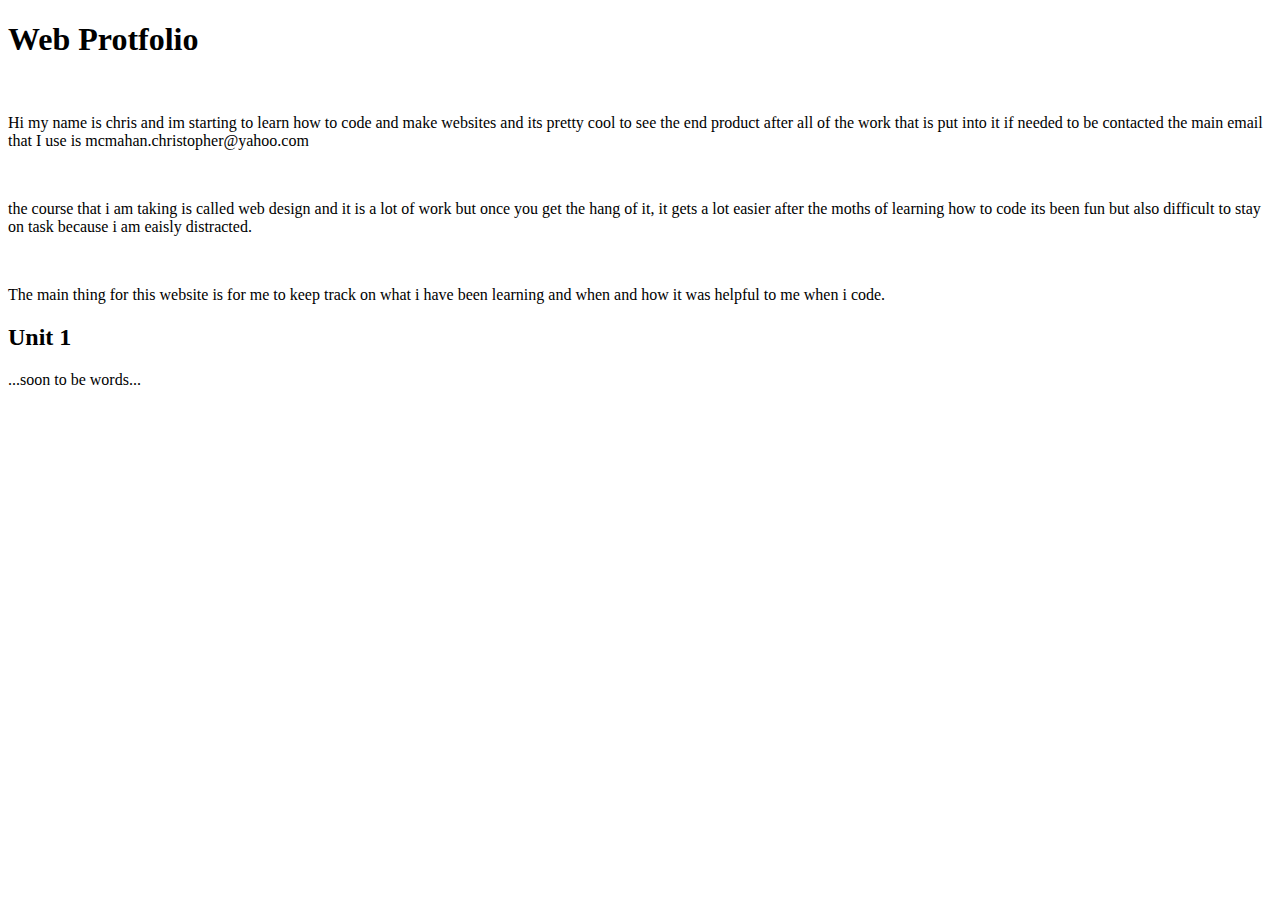
<file: index.html>
<!DOCTYPE html>
<html>
<head>
   <title>Web Page Development</title>
   <meta charset="utf-8" />
   <meta name="viewport" content="width=device-width, initial-scale=1" />
</head>

<body>
   <header>
     <h1>Web Protfolio</h1>
   </header>
<br><p>Hi my name is chris and im starting to learn how to code and make websites and its pretty cool to see the end product after all of the work that is put into it if needed to be contacted the main email that I use is mcmahan.christopher@yahoo.com</p></br>
<p>the course that i am taking is called web design and it is a lot of work but once you get the hang
   of it, it gets a lot easier after the moths of learning how to code its been fun but also difficult to stay on task because i am eaisly distracted.
</p>
<br><p>The main thing for this website is for me to keep track on what i have been learning and when and how it was helpful to me when i code.</p>
<h2>Unit 1</h2>
<p>...soon to be words...</p>
   <footer>
   
   </footer>
</body>
</html>
</file>
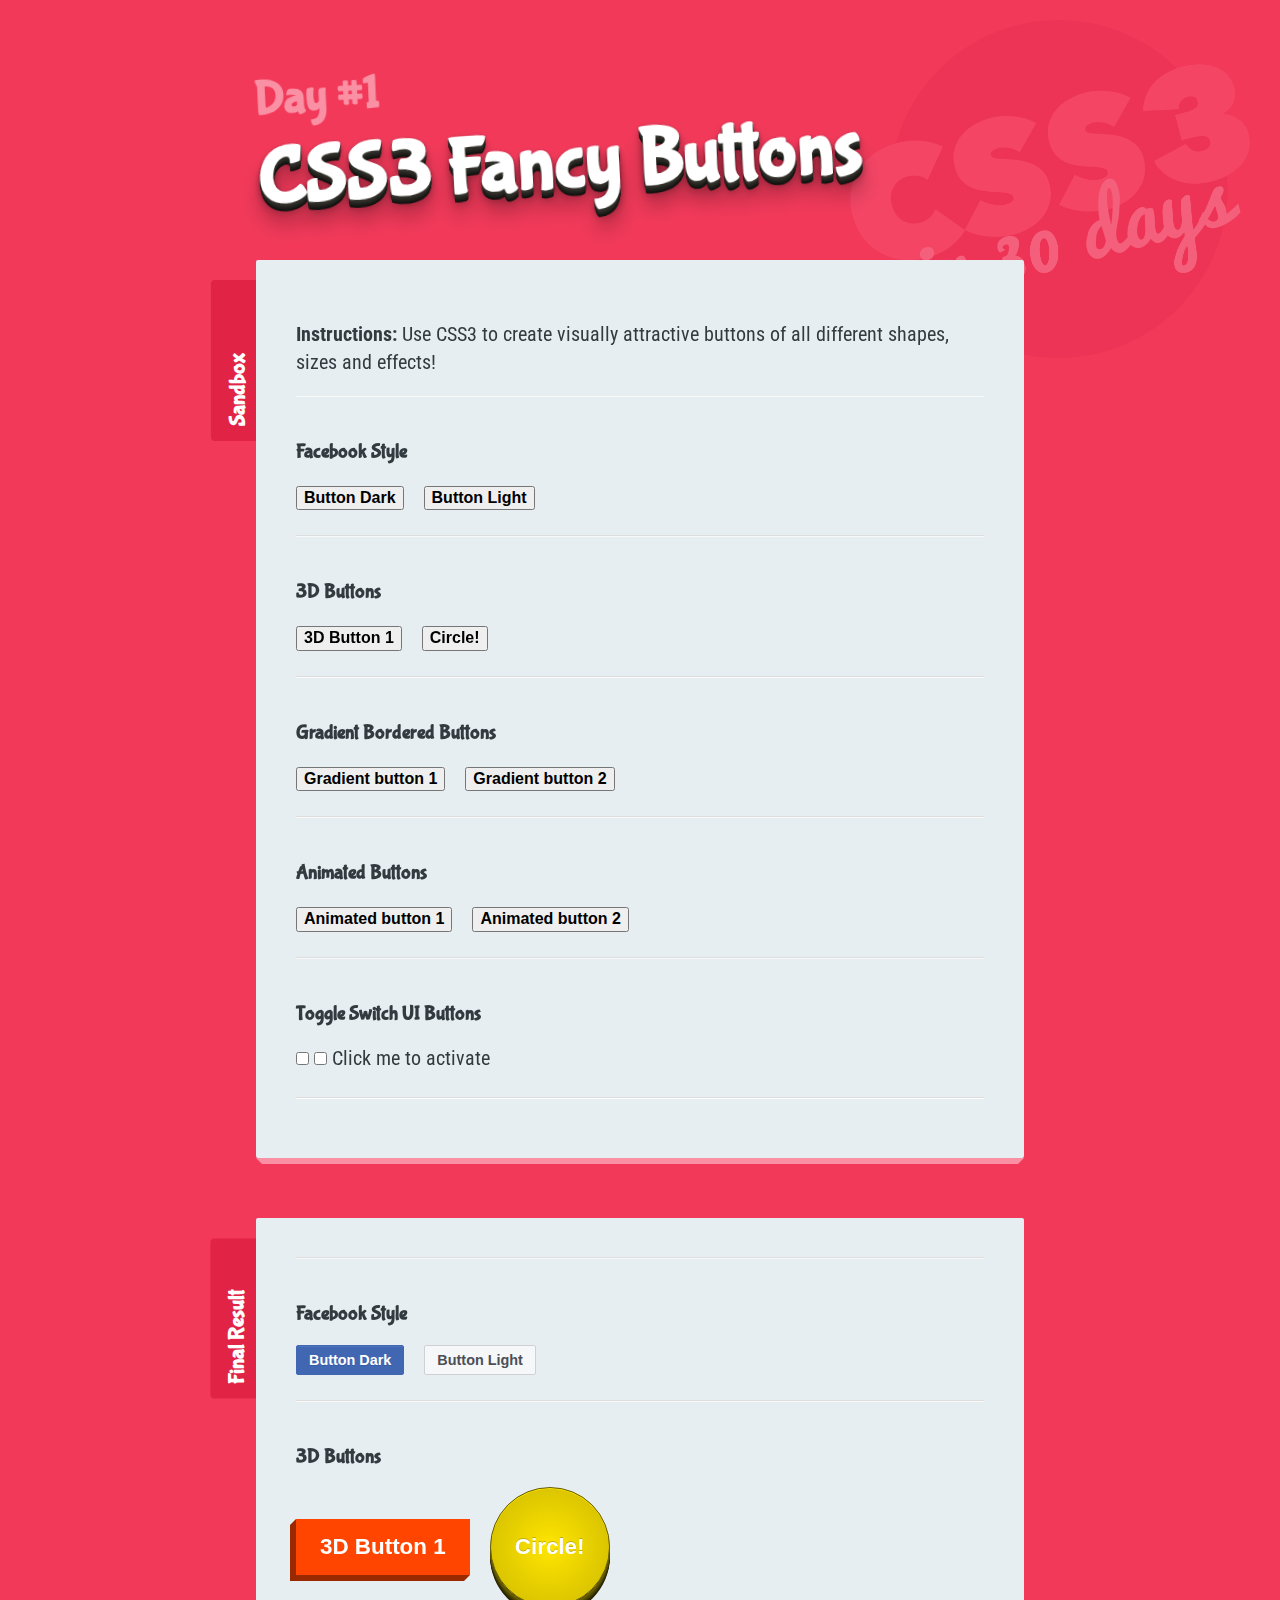
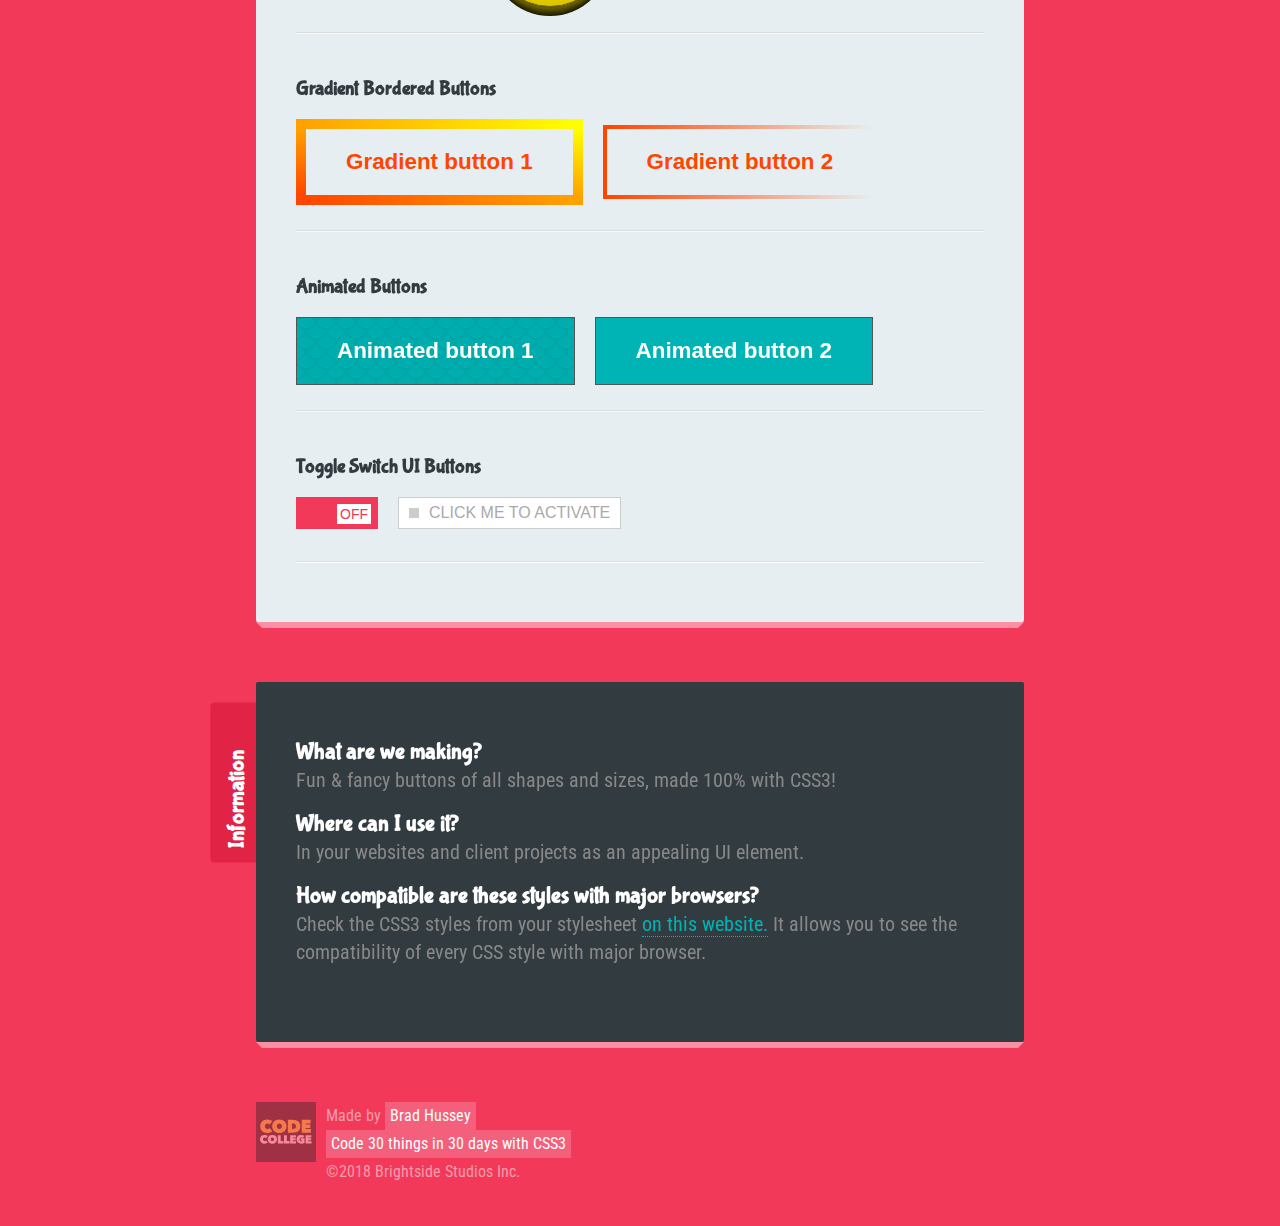
<file: 1 - Fancy Buttons/index.html>
<!--
  Message from Brad:
  Thanks for watching CSS3 in 30 Days! You're awesome.
  Want more fun design & coding courses? Check out my website.

  https://codecollege.ca
  (it's free to start)
-->

<!DOCTYPE html>
<html>
  <head>
    <meta charset="utf-8">
    <title>CSS3 Fancy Buttons | Code 30 Things in 30 Days with CSS3</title>

    <!-- NORMALIZE CSS -->
    <link rel="stylesheet" href="../_theme-styles/normalize.css">

    <!-- PROJECT THEME CSS -->
    <link rel="stylesheet" href="../_theme-styles/theme.css">

    <!-- FINAL PROJECT CSS (use for reference) -->
    <link rel="stylesheet" href="final.css">

    <!-- SANDBOX CSS (this is your file!) -->
    <link rel="stylesheet" href="sandbox.css">

<link href="https://fonts.googleapis.com/css?family=Bubblegum+Sans|Nova+Mono|Roboto+Condensed" rel="stylesheet">
  </head>
  <body>
    <h1><small>Day #1</small> CSS3 Fancy Buttons</h1>



    <div class="sandbox">
      <h2>Sandbox <small>This is where you play</small></h2>
      <div class="content">

        <p><strong>Instructions:</strong> Use CSS3 to create visually attractive buttons of all different shapes, sizes and effects!</p>

        <section>

          <h4>Facebook Style</h4>
          <button type="button" name="button" class="facebook-style-btn facebook-style-dark">Button Dark</button>

          <button type="button" name="button" class="facebook-style-btn facebook-style-light">Button Light</button>

        </section>

        <section>

          <h4>3D Buttons</h4>
          <button type="button" name="button" class="btn-3d-1">3D Button 1</button>

          <button type="button" name="button" class="btn-3d-2">Circle!</button>

        </section>

        <section>

          <h4>Gradient Bordered Buttons</h4>
          <button type="button" name="button" class="gradient-button-1">Gradient button 1</button>
          <button type="button" name="button" class="gradient-button-2">Gradient button 2</button>

        </section>

        <section>

          <h4>Animated Buttons</h4>

          <button type="button" name="button" class="animated-button-1">Animated button 1</button>
          <button type="button" name="button" class="animated-button-2">Animated button 2</button>

        </section>

        <section>

          <h4>Toggle Switch UI Buttons</h4>

          <label for="toggle1" class="toggle-1">
            <input type="checkbox" id="toggle1" class="toggle-1__input" />
            <span class="toggle-1__button"></span>
          </label>

          <label for="toggle2" class="toggle-2">
            <input type="checkbox" id="toggle2" class="toggle-2__input" />
            <span class="toggle-2__button">Click me to activate</span>
          </label>
        </section>

      </div>
    </div>

    <div class="final-result">
        <h2>Final Result <small>Use this for reference!</small></h2>
        <div class="content">

          <section>

            <h4>Facebook Style</h4>
            <button type="button" name="button" class="final__facebook-style-btn final__facebook-style-dark">Button Dark</button>

            <button type="button" name="button" class="final__facebook-style-btn final__facebook-style-light">Button Light</button>

          </section>

          <section>

            <h4>3D Buttons</h4>
            <button type="button" name="button" class="final__btn-3d-1">3D Button 1</button>

            <button type="button" name="button" class="final__btn-3d-2">Circle!</button>

          </section>

          <section>

            <h4>Gradient Bordered Buttons</h4>
            <button type="button" name="button" class="final__gradient-button-1">Gradient button 1</button>
            <button type="button" name="button" class="final__gradient-button-2">Gradient button 2</button>

          </section>

          <section>

            <h4>Animated Buttons</h4>

            <button type="button" name="button" class="final__animated-button-1">Animated button 1</button>
            <button type="button" name="button" class="final__animated-button-2">Animated button 2</button>

          </section>

          <section>

            <h4>Toggle Switch UI Buttons</h4>


            <label for="final-toggle1" class="final__toggle-1">
              <input type="checkbox" id="final-toggle1" class="final__toggle-1__input" />
              <span class="final__toggle-1__button"></span>
            </label>

            <label for="final-toggle2" class="final__toggle-2">
              <input type="checkbox" id="final-toggle2" class="final__toggle-2__input" />
              <span class="final__toggle-2__button">Click me to activate</span>
            </label>


          </section>

        </div>
    </div>

    <div class="info">
      <h2>Information <small>About this lesson</small></h2>
      <h3>What are we making?</h3>
      <p>Fun &amp; fancy buttons of all shapes and sizes, made 100% with CSS3!</p>

      <h3>Where can I use it?</h3>
      <p>In your websites and client projects as an appealing UI element.</p>

      <h3>How compatible are these styles with major browsers?</h3>
      <p>Check the CSS3 styles from your stylesheet <a href="http://caniuse.com/">on this website.</a> It allows you to see the compatibility of every CSS style with major browser.</p>
    </div>

    <footer>
      <div class="logo">
        <a href="http://codecollege.ca/" id="logo">

          <img src="../_theme-styles/img/bggray.svg" width="60px" id="logo_bg-gray">
          <img src="../_theme-styles/img/bgyellow.svg" width="60px" id="logo_bg-yellow">
          <img src="../_theme-styles/img/codecollegelogo.svg" width="60px" id="logo_codecollege">

          <!-- <img src="../_theme-styles/img/codecollegelogo.png" alt="Learn to Code at CodeCollege.ca" height="60px"> -->

        </a>
      </div>
      <div class="made-by">
        Made by <a href="http://bradhussey.ca/">Brad Hussey</a>
      </div>
      <div class="course">
        <a href="http://codecollege.ca/">Code 30 things in 30 days with CSS3</a>
      </div>
      <div class="copyright">
        &copy;2018 Brightside Studios Inc.
      </div>
    </footer>
  </body>
</html>
</file>
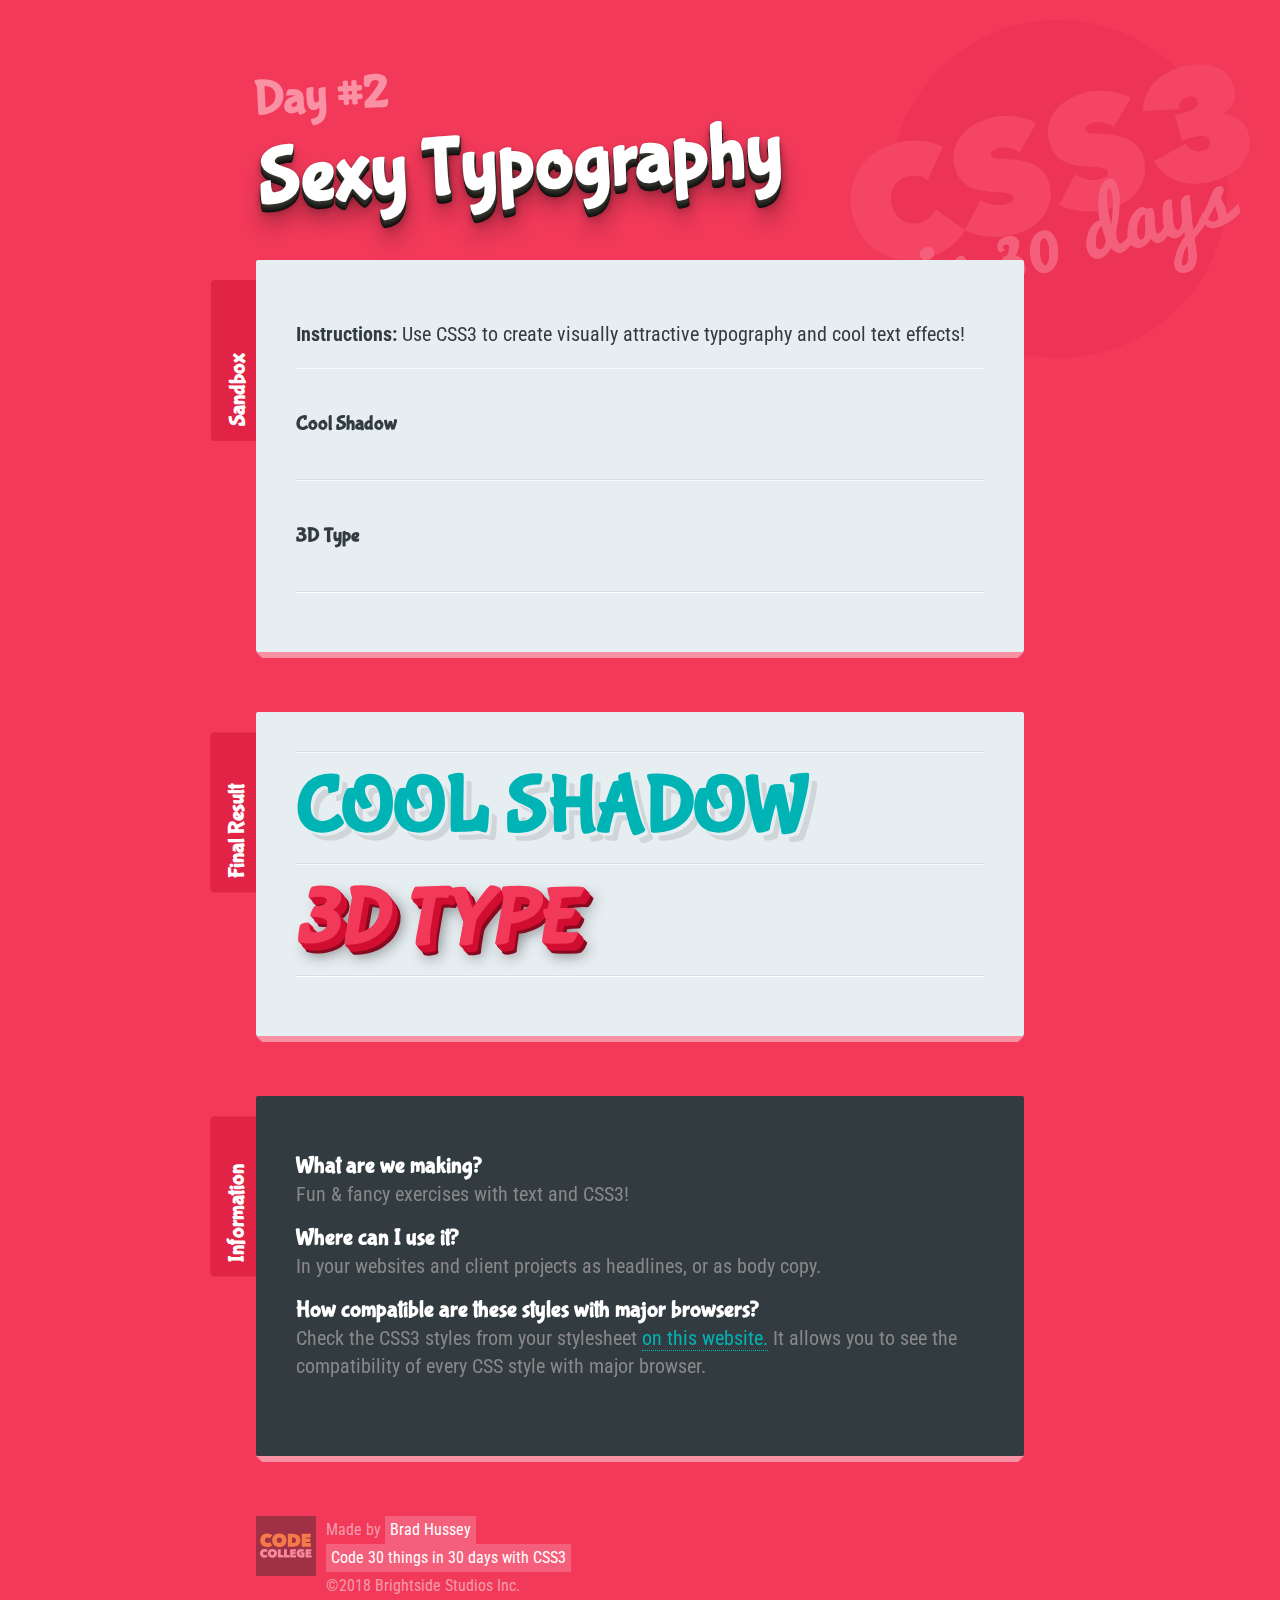
<file: CSS_Lessons/2 - Sexy Typography/index.html>
<!--
  Message from Brad:
  Thanks for watching CSS3 in 30 Days! You're awesome.
  Want more fun design & coding courses? Check out my website.

  https://codecollege.ca
  (it's free to start)
-->

<!DOCTYPE html>
<html>
  <head>
    <meta charset="utf-8">
    <title>Sexy Typography | Code 30 Things in 30 Days with CSS3</title>

    <!-- NORMALIZE CSS -->
    <link rel="stylesheet" href="../_theme-styles/normalize.css">

    <!-- PROJECT THEME CSS -->
    <link rel="stylesheet" href="../_theme-styles/theme.css">

    <!-- FINAL PROJECT CSS (use for reference) -->
    <link rel="stylesheet" href="final.css">

    <!-- SANDBOX CSS (this is your file!) -->
    <link rel="stylesheet" href="sandbox.css">

<link href="https://fonts.googleapis.com/css?family=Bubblegum+Sans|Nova+Mono|Roboto+Condensed" rel="stylesheet">
  </head>
  <body>
    <h1><small>Day #2</small> Sexy Typography</h1>



    <div class="sandbox">
      <h2>Sandbox <small>This is where you play</small></h2>
      <div class="content">

        <p><strong>Instructions:</strong> Use CSS3 to create visually attractive typography and cool text effects!</p>

        <section>

          <h4 class="shadow-typo">Cool Shadow</h4>

        </section>

        <section>

          <h4 class="threedee-typo">3D Type</h4>

        </section>

      </div>
    </div>

    <div class="final-result">
        <h2>Final Result <small>Use this for reference!</small></h2>
        <div class="content">

          <section>

            <h4 class="final__shadow-typo">Cool Shadow</h4>

          </section>

          <section>

            <h4 class="final__threedee-typo">3D Type</h4>

          </section>

        </div>
    </div>

    <div class="info">
      <h2>Information <small>About this lesson</small></h2>
      <h3>What are we making?</h3>
      <p>Fun &amp; fancy exercises with text and CSS3!</p>

      <h3>Where can I use it?</h3>
      <p>In your websites and client projects as headlines, or as body copy.</p>

      <h3>How compatible are these styles with major browsers?</h3>
      <p>Check the CSS3 styles from your stylesheet <a href="http://caniuse.com/">on this website.</a> It allows you to see the compatibility of every CSS style with major browser.</p>
    </div>

    <footer>
      <div class="logo">
        <a href="http://codecollege.ca/" id="logo">

          <img src="../_theme-styles/img/bggray.svg" width="60px" id="logo_bg-gray">
          <img src="../_theme-styles/img/bgyellow.svg" width="60px" id="logo_bg-yellow">
          <img src="../_theme-styles/img/codecollegelogo.svg" width="60px" id="logo_codecollege">

          <!-- <img src="../_theme-styles/img/codecollegelogo.png" alt="Learn to Code at CodeCollege.ca" height="60px"> -->

        </a>
      </div>
      <div class="made-by">
        Made by <a href="http://bradhussey.ca/">Brad Hussey</a>
      </div>
      <div class="course">
        <a href="http://codecollege.ca/">Code 30 things in 30 days with CSS3</a>
      </div>
      <div class="copyright">
        &copy;2018 Brightside Studios Inc.
      </div>
    </footer>
  </body>
</html>
</file>
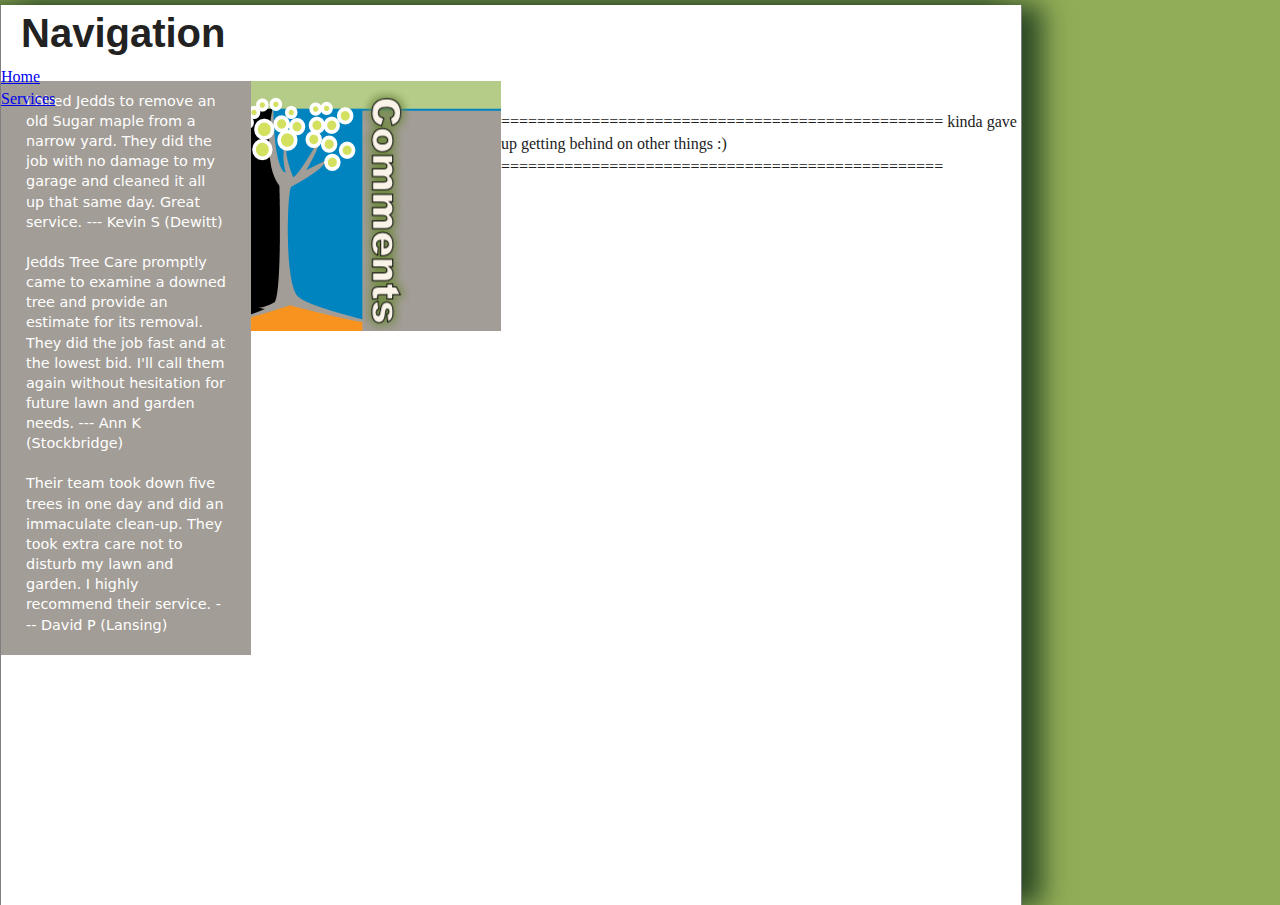
<file: Unit 1/case1/jtc_index.html>
<!doctype html>
<html>
<head>

   <link href="jtc_layout.css" rel="stylesheet" />
   <link href="jtc_base.css" rel="stylesheet" />
</head>

<body>
<h1>Navigation</h1>
<nav>
    <ul>
        <li><a href="ct_locations.html">Home</a></li>
        <li><a href="jtc_services.html">Services</a></li>
    </ul>
</nav>
<aside>
<blockquote>
    I hired Jedds to remove an old Sugar maple from a narrow yard.
    They did the job with no damage to my garage and cleaned it all up
    that same day. Great service.
    --- Kevin S (Dewitt)
</blockquote>

<blockquote>
    Jedds Tree Care promptly came to examine a downed tree and provide  
    an estimate for its removal. They did the job fast and at the lowest bid. 
    I'll call them again without hesitation for future lawn and garden needs.
    --- Ann K (Stockbridge)
</blockquote>

<blockquote>
    Their team took down five trees in one day and did an immaculate clean-up. 
    They took extra care not to disturb my lawn and garden. I highly recommend 
    their service.
    ---  David P (Lansing)
</blockquote>
</aside>
<aside><img src="jtc_comments.png" alt="comments" /></aside>
</body>

=================================================
kinda gave up getting behind on other things :)
=================================================
</html>
</file>
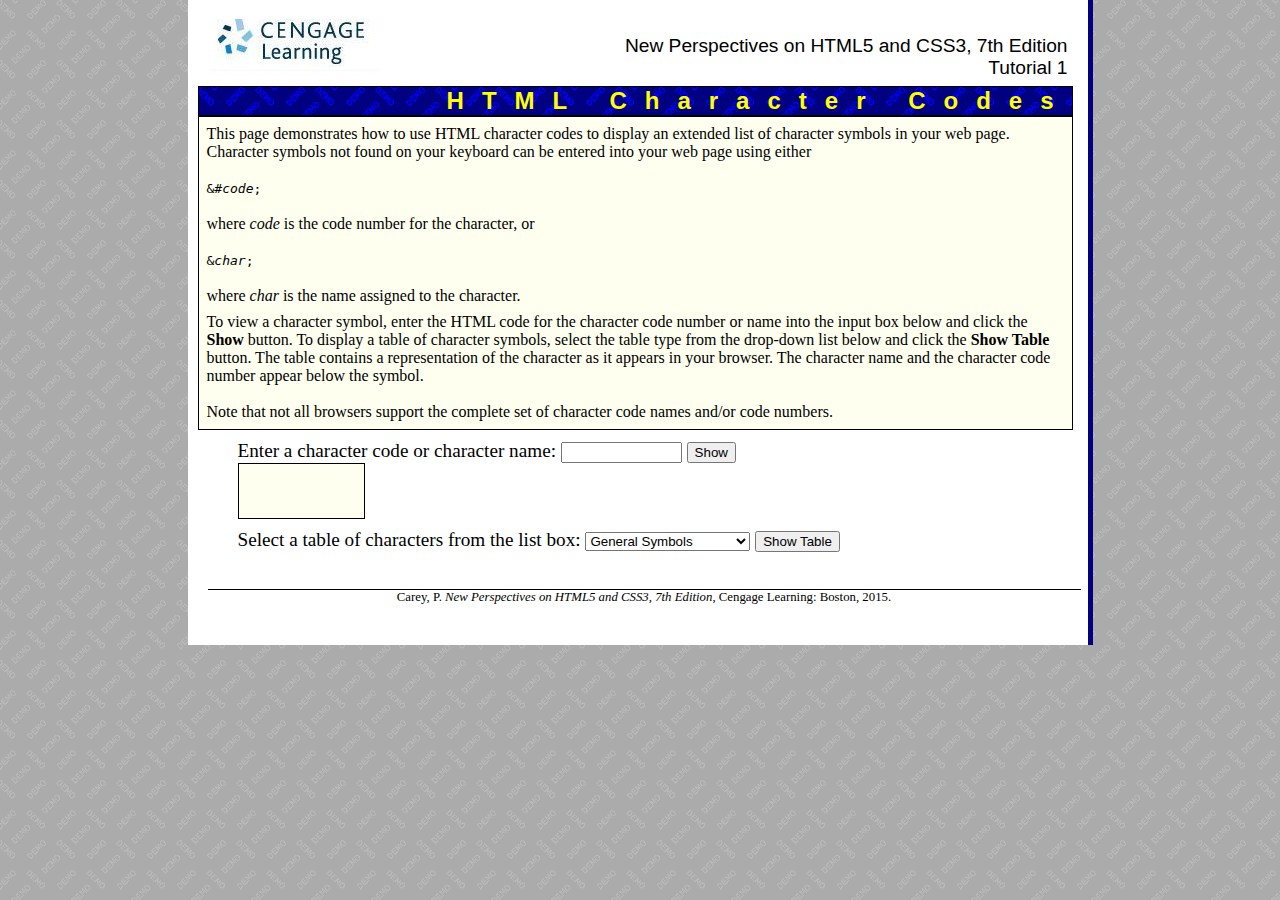
<file: Unit 1/demo/demo_characters.html>
<!DOCTYPE html>
<html>
<head>
<!-- 
   New Perspectives on HTML5 and CSS3, 7th Edition
   Tutorial 1
   Tutorial Case

   Character Reference Demo
   Author: Patrick Carey
   Date:   3/1/2014

   Filename:         demo_characters.html
   Supporting files: demo.gif
-->

<title>HTML Character Codes Demo</title>

<script src="modernizr-1.5.js"></script>
<script type="text/javascript">
var generalNames=new Array();	var generalNum=new Array();
generalNames[0]='quot'; 	generalNum[0]=34;
generalNames[1]='amp';  	generalNum[1]=38;
generalNames[2]='lt';   	generalNum[2]=60;
generalNames[3]='gt';   	generalNum[3]=62;
generalNames[4]='nbsp'; 	generalNum[4]=160;
generalNames[5]='iexcl';	generalNum[5]=161;
generalNames[6]='cent'; 	generalNum[6]=162;
generalNames[7]='pound';	generalNum[7]=163;
generalNames[8]='curren';	generalNum[8]=164;
generalNames[9]='yen';  	generalNum[9]=165;
generalNames[10]='brvbar';	generalNum[10]=166;
generalNames[11]='sect';	generalNum[11]=167;
generalNames[12]='uml'; 	generalNum[12]=168;
generalNames[13]='copy';	generalNum[13]=169;
generalNames[14]='ordf';	generalNum[14]=170;
generalNames[15]='laquo';	generalNum[15]=171;
generalNames[16]='not'; 	generalNum[16]=172;
generalNames[17]='shy'; 	generalNum[17]=173;
generalNames[18]='reg'; 	generalNum[18]=174;
generalNames[19]='macr';	generalNum[19]=175;
generalNames[20]='deg'; 	generalNum[20]=176;
generalNames[21]='plusmn';	generalNum[21]=177;
generalNames[22]='sup2';	generalNum[22]=178;
generalNames[23]='sup3';	generalNum[23]=179;
generalNames[24]='acute';	generalNum[24]=180;
generalNames[25]='micro';	generalNum[25]=181;
generalNames[26]='para';	generalNum[26]=182;
generalNames[27]='middot';	generalNum[27]=183;
generalNames[28]='cedil';	generalNum[28]=184;
generalNames[29]='sup1';	generalNum[29]=185;
generalNames[30]='ordm';	generalNum[30]=186;
generalNames[31]='raquo';	generalNum[31]=187;
generalNames[32]='frac14';	generalNum[32]=188;
generalNames[33]='frac12';	generalNum[33]=189;
generalNames[34]='frac34';	generalNum[34]=190;

var intlNames=new Array();	var intlNum=new Array();
intlNames[0]='iquest';  	intlNum[0]=191;
intlNames[1]='Agrave';  	intlNum[1]=192;
intlNames[2]='Aacute';  	intlNum[2]=193;
intlNames[3]='Acirc';   	intlNum[3]=194;
intlNames[4]='Atilde';  	intlNum[4]=195;
intlNames[5]='Auml';    	intlNum[5]=196;
intlNames[6]='Aring';   	intlNum[6]=197;
intlNames[7]='AElig';   	intlNum[7]=198;
intlNames[8]='Ccedil';   	intlNum[8]=199;
intlNames[9]='Egrave';  	intlNum[9]=200;
intlNames[10]='Eacute'; 	intlNum[10]=201;
intlNames[11]='Ecirc';  	intlNum[11]=202;
intlNames[12]='Euml';   	intlNum[12]=203;
intlNames[13]='Igrave'; 	intlNum[13]=204;
intlNames[14]='Iacute'; 	intlNum[14]=205;
intlNames[15]='Icirc';  	intlNum[15]=206;
intlNames[16]='Iuml';   	intlNum[16]=207;
intlNames[17]='ETH';    	intlNum[17]=208;
intlNames[18]='Ntilde'; 	intlNum[18]=209;
intlNames[19]='Ograve'; 	intlNum[19]=210;
intlNames[20]='Oacute'; 	intlNum[20]=211;
intlNames[21]='Ocirc';  	intlNum[21]=212;
intlNames[22]='Otilde'; 	intlNum[22]=213;
intlNames[23]='Ouml';   	intlNum[23]=214;
intlNames[24]='times';  	intlNum[24]=215;
intlNames[25]='Oslash'; 	intlNum[25]=216;
intlNames[26]='Ugrave'; 	intlNum[26]=217;
intlNames[27]='Uacute'; 	intlNum[27]=218;
intlNames[28]='Ucirc';  	intlNum[28]=219;
intlNames[29]='Uuml';   	intlNum[29]=220;
intlNames[30]='Yacute'; 	intlNum[30]=221;
intlNames[31]='THORN';  	intlNum[31]=222;
intlNames[32]='szlig';  	intlNum[32]=223;
intlNames[33]='agrave'; 	intlNum[33]=224;
intlNames[34]='aacute'; 	intlNum[34]=225;
intlNames[35]='acirc';  	intlNum[35]=226;
intlNames[36]='atilde'; 	intlNum[36]=227;
intlNames[37]='auml';   	intlNum[37]=228;
intlNames[38]='aring';  	intlNum[38]=229;
intlNames[39]='aelig';  	intlNum[39]=230;
intlNames[40]='ccedil'; 	intlNum[40]=231;
intlNames[41]='egrave';  	intlNum[41]=232;
intlNames[42]='eacute'; 	intlNum[42]=233;
intlNames[43]='ecirc';  	intlNum[43]=234;
intlNames[44]='euml';   	intlNum[44]=235;
intlNames[45]='igrave'; 	intlNum[45]=236;
intlNames[46]='iacute'; 	intlNum[46]=237;
intlNames[47]='icirc';  	intlNum[47]=238;
intlNames[48]='iuml';   	intlNum[48]=239;
intlNames[49]='eth';    	intlNum[49]=240;
intlNames[50]='ntilde'; 	intlNum[50]=241;
intlNames[51]='ograve'; 	intlNum[51]=242;
intlNames[52]='oacute'; 	intlNum[52]=243;
intlNames[53]='ocirc';  	intlNum[53]=244;
intlNames[54]='otilde'; 	intlNum[54]=245;
intlNames[55]='ouml';   	intlNum[55]=246;
intlNames[56]='divide'; 	intlNum[56]=247;
intlNames[57]='oslash'; 	intlNum[57]=248;
intlNames[58]='ugrave'; 	intlNum[58]=249;
intlNames[59]='uacute'; 	intlNum[59]=250;
intlNames[60]='ucirc';  	intlNum[60]=251;
intlNames[61]='uuml';   	intlNum[61]=252;
intlNames[62]='yacute'; 	intlNum[62]=253;
intlNames[63]='thorn';  	intlNum[63]=254;
intlNames[64]='yuml';   	intlNum[64]=255;
intlNames[65]='OElig';  	intlNum[65]=338;
intlNames[66]='oelig';  	intlNum[66]=339;
intlNames[67]='Scaron';  	intlNum[67]=352;
intlNames[68]='scaron';  	intlNum[68]=353;
intlNames[69]='Yuml';   	intlNum[69]=376;
intlNames[70]='euro';    	intlNum[70]=8364;

var greekNames=new Array();	var greekNum =  new Array();
greekNames[0]='Alpha';  	greekNum[0]=913;
greekNames[1]='Beta';   	greekNum[1]=914;
greekNames[2]='Gamma';  	greekNum[2]=915;
greekNames[3]='Delta';  	greekNum[3]=916;
greekNames[4]='Epsilon';	greekNum[4]=917;
greekNames[5]='Zeta';   	greekNum[5]=918;
greekNames[6]='Eta';    	greekNum[6]=919;
greekNames[7]='Theta';   	greekNum[7]=920;
greekNames[8]='Iota';   	greekNum[8]=921;
greekNames[9]='Kappa';  	greekNum[9]=922;
greekNames[10]='Lambda';	greekNum[10]=923;
greekNames[11]='Mu';    	greekNum[11]=924;
greekNames[12]='Nu';    	greekNum[12]=925;
greekNames[13]='Xi';    	greekNum[13]=926;
greekNames[14]='Omicron';	greekNum[14]=927;
greekNames[15]='Pi';    	greekNum[15]=928;
greekNames[16]='Rho';   	greekNum[16]=929;
greekNames[17]='Sigma'; 	greekNum[17]=931;
greekNames[18]='Tau';   	greekNum[18]=932;
greekNames[19]='Upsilon';	greekNum[19]=933;
greekNames[20]='Phi';   	greekNum[20]=934;
greekNames[21]='Chi';   	greekNum[21]=935;
greekNames[22]='Psi';   	greekNum[22]=936;
greekNames[23]='Omega'; 	greekNum[23]=937;
greekNames[24]='alpha'; 	greekNum[24]=945;
greekNames[25]='beta';  	greekNum[25]=946;
greekNames[26]='gamma'; 	greekNum[26]=947;
greekNames[27]='delta'; 	greekNum[27]=948;
greekNames[28]='epsilon';	greekNum[28]=949;
greekNames[29]='zeta';  	greekNum[29]=950;
greekNames[30]='eta';   	greekNum[30]=951;
greekNames[31]='theta';  	greekNum[31]=952;
greekNames[32]='iota';  	greekNum[32]=953;
greekNames[33]='kappa'; 	greekNum[33]=954;
greekNames[34]='lambda';	greekNum[34]=955;
greekNames[35]='mu';    	greekNum[35]=956;
greekNames[36]='nu';    	greekNum[36]=957;
greekNames[37]='xi';    	greekNum[37]=958;
greekNames[38]='omicron';	greekNum[38]=959;
greekNames[39]='pi';    	greekNum[39]=960;
greekNames[40]='rho';   	greekNum[40]=961;
greekNames[41]='sigmaf';	greekNum[41]=962;
greekNames[42]='sigma'; 	greekNum[42]=963;
greekNames[43]='tau';   	greekNum[43]=964;
greekNames[44]='upsilon';	greekNum[44]=965;
greekNames[45]='phi';   	greekNum[45]=966;
greekNames[46]='chi';   	greekNum[46]=967;
greekNames[47]='psi';   	greekNum[47]=968;
greekNames[48]='omega';  	greekNum[48]=969;
greekNames[49]='thetasym';	greekNum[49]=977;
greekNames[50]='upsih'; 	greekNum[50]=978;
greekNames[51]='piv';   	greekNum[51]=982;
	
var puncNames=new Array();	var puncNum=new Array();
puncNames[0]='circ';    	puncNum[0]=710;
puncNames[1]='ndash';   	puncNum[1]=8211;
puncNames[2]='mdash';   	puncNum[2]=8212;
puncNames[3]='lsquo';   	puncNum[3]=8216;
puncNames[4]='rsquo';   	puncNum[4]=8217;
puncNames[5]='sbquo';   	puncNum[5]=8218;
puncNames[6]='ldquo';   	puncNum[6]=8220;
puncNames[7]='rdquo';   	puncNum[7]=8221;
puncNames[8]='bdquo';   	puncNum[8]=8222;
puncNames[9]='dagger';  	puncNum[9]=8224;
puncNames[10]='Dagger'; 	puncNum[10]=8225;
puncNames[11]='bull';   	puncNum[11]=8226;
puncNames[12]='hellip'; 	puncNum[12]=8230;
puncNames[13]='permil'; 	puncNum[13]=8240;
puncNames[14]='prime';  	puncNum[14]=8242;
puncNames[15]='Prime';  	puncNum[15]=8243;
puncNames[16]='lsaquo'; 	puncNum[16]=8249;
puncNames[17]='rsaquo';   	puncNum[17]=8250;	
puncNames[18]='oline';  	puncNum[18]=8254;
puncNames[19]='frasl';  	puncNum[19]=8260;
puncNames[20]='image';  	puncNum[20]=8465;
puncNames[21]='weierp'; 	puncNum[21]=8472;
puncNames[22]='real';   	puncNum[22]=8476;
puncNames[23]='trade';  	puncNum[23]=8482;
puncNames[24]='alefsym';	puncNum[24]=8501;

var arrowNames=new Array();	var arrowNum=new Array();
arrowNames[0]='larr';		arrowNum[0]=8592;
arrowNames[1]='uarr';		arrowNum[1]=8593;
arrowNames[2]='rarr';		arrowNum[2]=8594;
arrowNames[3]='darr';		arrowNum[3]=8595;
arrowNames[4]='harr';		arrowNum[4]=8596;
arrowNames[5]='crarr';		arrowNum[5]=8629;
arrowNames[6]='lArr';		arrowNum[6]=8656;
arrowNames[7]='uArr';		arrowNum[7]=8657;
arrowNames[8]='rArr';		arrowNum[8]=8658;
arrowNames[9]='dArr';		arrowNum[9]=8659;
arrowNames[10]='hArr';		arrowNum[10]=8660;

var mathNames=new Array();	var mathNum=new Array();
mathNames[0]='fnof';    	mathNum[0]=402;
mathNames[1]='forall';  	mathNum[1]=8704;
mathNames[2]='part';    	mathNum[2]=8706;
mathNames[3]='exist';   	mathNum[3]=8707;
mathNames[4]='empty';   	mathNum[4]=8709;
mathNames[5]='nabla';   	mathNum[5]=8711;
mathNames[6]='isin';    	mathNum[6]=8712;
mathNames[7]='notin';   	mathNum[7]=8713;
mathNames[8]='ni';      	mathNum[8]=8715;
mathNames[9]='prod';    	mathNum[9]=8719;
mathNames[10]='sum';     	mathNum[10]=8721;
mathNames[11]='minus';  	mathNum[11]=8722;
mathNames[12]='lowast'; 	mathNum[12]=8727;
mathNames[13]='radic';  	mathNum[13]=8730;
mathNames[14]='prop';   	mathNum[14]=8733;
mathNames[15]='infin';  	mathNum[15]=8734;
mathNames[16]='ang';    	mathNum[16]=8736;
mathNames[17]='and';    	mathNum[17]=8743;
mathNames[18]='or';     	mathNum[18]=8744;
mathNames[19]='cap';    	mathNum[19]=8745;
mathNames[20]='cup';    	mathNum[20]=8746;
mathNames[21]='int';    	mathNum[21]=8747;
mathNames[22]='there4'; 	mathNum[22]=8756;
mathNames[23]='sim';    	mathNum[23]=8764;
mathNames[24]='cong';   	mathNum[24]=8773;
mathNames[25]='asymp';  	mathNum[25]=8776;
mathNames[26]='ne';     	mathNum[26]=8800;
mathNames[27]='equiv';  	mathNum[27]=8801;
mathNames[28]='le';     	mathNum[28]=8804;
mathNames[29]='ge';     	mathNum[29]=8805;
mathNames[30]='sub';    	mathNum[30]=8834;
mathNames[31]='sup';    	mathNum[31]=8835;
mathNames[32]='nsub';   	mathNum[32]=8836;
mathNames[33]='sube';   	mathNum[33]=8838;
mathNames[34]='supe';   	mathNum[34]=8839;
mathNames[35]='oplus';  	mathNum[35]=8853;
mathNames[36]='otimes'; 	mathNum[36]=8855;
mathNames[37]='perp';   	mathNum[37]=8869;
mathNames[38]='sdot';   	mathNum[38]=8901;

var techNames=new Array();	var techNum=new Array();
techNames[0]='lceil';		techNum[0]=8968;
techNames[1]='rceil';		techNum[1]=8969;
techNames[2]='lfloor';		techNum[2]=8970;
techNames[3]='rfloor';		techNum[3]=8971;
techNames[4]='lang';		techNum[4]=9001;
techNames[5]='rang';		techNum[5]=9002;

var symbolNames=new Array();	var symbolNum=new Array();
symbolNames[0]='loz';   	symbolNum[0]=9674;
symbolNames[1]='';	symbolNum[1]='8480';
symbolNames[2]='';	symbolNum[2]='8451';
symbolNames[3]='';	symbolNum[3]='8453';
symbolNames[4]='';	symbolNum[4]='8457';
symbolNames[5]='';	symbolNum[5]='8470';
symbolNames[6]='';	symbolNum[6]='8471';
symbolNames[7]='';	symbolNum[7]='8478';
symbolNames[8]='';	symbolNum[8]='8486';
symbolNames[9]='';	symbolNum[9]='8487';
symbolNames[10]='';	symbolNum[10]='9728';
symbolNames[11]='';	symbolNum[11]='9729';
symbolNames[12]='';	symbolNum[12]='9730';
symbolNames[13]='';	symbolNum[13]='9731';
symbolNames[14]='';	symbolNum[14]='9732';
symbolNames[15]='';	symbolNum[15]='9733';
symbolNames[16]='';	symbolNum[16]='9734';
symbolNames[17]='';	symbolNum[17]='9735';
symbolNames[18]='';	symbolNum[18]='9736';
symbolNames[19]='';	symbolNum[19]='9737';
symbolNames[20]='';	symbolNum[20]='9738';
symbolNames[21]='';	symbolNum[21]='9739';
symbolNames[22]='';	symbolNum[22]='9740';
symbolNames[23]='';	symbolNum[23]='9741';
symbolNames[24]='';	symbolNum[24]='9742';
symbolNames[25]='';	symbolNum[25]='9743';
symbolNames[26]='';	symbolNum[26]='9744';
symbolNames[27]='';	symbolNum[27]='9745';
symbolNames[28]='';	symbolNum[28]='9746';
symbolNames[29]='';	symbolNum[29]='9747';
symbolNames[30]='';	symbolNum[30]='9754';
symbolNames[31]='';	symbolNum[31]='9755';
symbolNames[32]='';	symbolNum[32]='9756';
symbolNames[33]='';	symbolNum[33]='9757';
symbolNames[34]='';	symbolNum[34]='9758';
symbolNames[35]='';	symbolNum[35]='9759';
symbolNames[36]='';	symbolNum[36]='9760';
symbolNames[37]='';	symbolNum[37]='9761';
symbolNames[38]='';	symbolNum[38]='9762';
symbolNames[39]='';	symbolNum[39]='9763';
symbolNames[40]='';	symbolNum[40]='9764';
symbolNames[41]='';	symbolNum[41]='9765';
symbolNames[42]='';	symbolNum[42]='9766';
symbolNames[43]='';	symbolNum[43]='9767';
symbolNames[44]='';	symbolNum[44]='9768';
symbolNames[45]='';	symbolNum[45]='9769';
symbolNames[46]='';	symbolNum[46]='9770';
symbolNames[47]='';	symbolNum[47]='9771';
symbolNames[48]='';	symbolNum[48]='9772';
symbolNames[49]='';	symbolNum[49]='9773';
symbolNames[50]='';	symbolNum[50]='9774';
symbolNames[51]='';	symbolNum[51]='9775';
symbolNames[52]='';	symbolNum[52]='9776';
symbolNames[53]='';	symbolNum[53]='9777';
symbolNames[54]='';	symbolNum[54]='9778';
symbolNames[55]='';	symbolNum[55]='9779';
symbolNames[56]='';	symbolNum[56]='9780';
symbolNames[57]='';	symbolNum[57]='9781';
symbolNames[58]='';	symbolNum[58]='9782';
symbolNames[59]='';	symbolNum[59]='9783';
symbolNames[60]='';	symbolNum[60]='9784';
symbolNames[61]='';	symbolNum[61]='9785';
symbolNames[62]='';	symbolNum[62]='9786';
symbolNames[63]='';	symbolNum[63]='9787';
symbolNames[64]='';	symbolNum[64]='9789';
symbolNames[65]='';	symbolNum[65]='9790';
symbolNames[66]='';	symbolNum[66]='9791';
symbolNames[67]='';	symbolNum[67]='9792';
symbolNames[68]='';	symbolNum[68]='9793';
symbolNames[69]='';	symbolNum[69]='9794';
symbolNames[70]='';	symbolNum[70]='9795';
symbolNames[71]='';	symbolNum[71]='9796';
symbolNames[72]='';	symbolNum[72]='9797';
symbolNames[73]='';	symbolNum[73]='9798';
symbolNames[74]='';	symbolNum[74]='9799';
symbolNames[75]='';	symbolNum[75]='9800';
symbolNames[76]='';	symbolNum[76]='9801';
symbolNames[77]='';	symbolNum[77]='9802';
symbolNames[78]='';	symbolNum[78]='9803';
symbolNames[79]='';	symbolNum[79]='9804';
symbolNames[80]='';	symbolNum[80]='9805';
symbolNames[81]='';	symbolNum[81]='9806';
symbolNames[82]='';	symbolNum[82]='9807';
symbolNames[83]='';	symbolNum[83]='9808';
symbolNames[84]='';	symbolNum[84]='9809';
symbolNames[85]='';	symbolNum[85]='9810';
symbolNames[86]='';	symbolNum[86]='9811';
symbolNames[87]='';	symbolNum[87]='9812';
symbolNames[88]='';	symbolNum[88]='9813';
symbolNames[89]='';	symbolNum[89]='9814';
symbolNames[90]='';	symbolNum[90]='9815';
symbolNames[91]='';	symbolNum[91]='9816';
symbolNames[92]='';	symbolNum[92]='9817';
symbolNames[93]='';	symbolNum[93]='9818';
symbolNames[94]='';	symbolNum[94]='9819';
symbolNames[95]='';	symbolNum[95]='9820';
symbolNames[96]='';	symbolNum[96]='9821';
symbolNames[97]='';	symbolNum[97]='9822';
symbolNames[98]='';	symbolNum[98]='9823';
symbolNames[99]='spades';	symbolNum[99]='9824';
symbolNames[100]='';	symbolNum[100]='9825';
symbolNames[101]='';	symbolNum[101]='9826';
symbolNames[102]='clubs';	symbolNum[102]='9827';
symbolNames[103]='';	symbolNum[103]='9828';
symbolNames[104]='hearts';	symbolNum[104]='9829';
symbolNames[105]='diams';	symbolNum[105]='9830';
symbolNames[106]='';	symbolNum[106]='9831';
symbolNames[107]='';	symbolNum[107]='9832';
symbolNames[108]='';	symbolNum[108]='9833';
symbolNames[109]='';	symbolNum[109]='9834';
symbolNames[110]='';	symbolNum[110]='9835';
symbolNames[111]='';	symbolNum[111]='9836';
symbolNames[112]='';	symbolNum[112]='9837';
symbolNames[113]='';	symbolNum[113]='9838';
symbolNames[114]='';	symbolNum[114]='9839';
symbolNames[115]='';	symbolNum[115]='9985';
symbolNames[116]='';	symbolNum[116]='9986';
symbolNames[117]='';	symbolNum[117]='9987';
symbolNames[118]='';	symbolNum[118]='9988';
symbolNames[119]='';	symbolNum[119]='9990';
symbolNames[120]='';	symbolNum[120]='9991';
symbolNames[121]='';	symbolNum[121]='9992';
symbolNames[122]='';	symbolNum[122]='9993';
symbolNames[123]='';	symbolNum[123]='9996';
symbolNames[124]='';	symbolNum[124]='9997';
symbolNames[125]='';	symbolNum[125]='9998';
symbolNames[126]='';	symbolNum[126]='9999';
symbolNames[127]='';	symbolNum[127]='10000';
symbolNames[128]='';	symbolNum[128]='10001';
symbolNames[129]='';	symbolNum[129]='10002';
symbolNames[130]='';	symbolNum[130]='10003';
symbolNames[131]='';	symbolNum[131]='10004';
symbolNames[132]='';	symbolNum[132]='10005';
symbolNames[133]='';	symbolNum[133]='10006';
symbolNames[134]='';	symbolNum[134]='10007';
symbolNames[135]='';	symbolNum[135]='10008';
symbolNames[136]='';	symbolNum[136]='10009';
symbolNames[137]='';	symbolNum[137]='10010';
symbolNames[138]='';	symbolNum[138]='10011';
symbolNames[139]='';	symbolNum[139]='10012';
symbolNames[140]='';	symbolNum[140]='10013';
symbolNames[141]='';	symbolNum[141]='10014';
symbolNames[142]='';	symbolNum[142]='10015';
symbolNames[143]='';	symbolNum[143]='10016';
symbolNames[144]='';	symbolNum[144]='10017';
symbolNames[145]='';	symbolNum[145]='10075';
symbolNames[146]='';	symbolNum[146]='10076';
symbolNames[147]='';	symbolNum[147]='10077';
symbolNames[148]='';	symbolNum[148]='10078';
symbolNames[149]='';	symbolNum[149]='10084';


function showDirect() {
   charCode=document.getElementById("codeBox").value;
   document.getElementById("codeBoxOutput").innerHTML=charCode;
}

function showTable() {
   var tCount=0;
   tableText="";
   outTable=document.getElementById("tableOutput");
   selectedTable = document.getElementById("charTables").selectedIndex;

   switch (selectedTable) {
      case 0: {namesArray=generalNames; numArray=generalNum; tableTitle="General Symbols"}
      break;
      case 1: {namesArray=intlNames; numArray=intlNum; tableTitle="International Characters"}
      break;
      case 2: {namesArray=greekNames; numArray=greekNum; tableTitle="Greek Symbols"}
      break;
      case 3: {namesArray=puncNames; numArray=puncNum; tableTitle="Punctuation Symbols"}
      break;
      case 4: {namesArray=arrowNames; numArray=arrowNum; tableTitle="Arrow Symbols"}
      break;
      case 5: {namesArray=mathNames; numArray=mathNum; tableTitle="Mathematical Operators"}
      break;
      case 6: {namesArray=techNames; numArray=techNum; tableTitle="Technical Symbols"}
      break;
      case 7: {namesArray=symbolNames; numArray=symbolNum; tableTitle="Miscellaneous Symbols"}
      break;
   }

   tableText="<h2 id='tt'>"+ tableTitle +"</h2>";
   tableText+="<table>";
   while (tCount <= numArray.length-1) {
      tableText+="<tr>";
      for (j=0; j<=9 && tCount <= numArray.length-1 ; j++) {
         tableText+="<td>";
            tableText+="&#"+numArray[tCount]+";<br />";
            tableText+="<span class='tName'>"+namesArray[tCount]+" </span>";
            tableText+="<span class='tNum'>("+numArray[tCount]+") </span>";
         tableText+="</td>";
         tCount++;
      }
      tableText+="</tr>";
   }
   tableText+="</table>";
   outTable.innerHTML=tableText;
   
}
</script>

<style type="text/css">
/* use for all demo pages */
   html       {height: 100%}
   body       {background-color: white; background-image: url(demo2.gif); margin: 0px auto; 
               width: 100%; height: 100%; min-height: 100%;}
   #demo_page {background-color: white; 
               border-right: 5px solid rgb(0,0,128);
               width: 900px; padding-bottom: 15px; height: 100%;
               min-height: 100%; margin: 0px auto;}
   * html #demo_page {min-height: 100%; height: 100%;}

   #demo_intro {width: 100%; position: relative; margin: 0px 10px}
   #demo_intro table {margin: 0px; padding: 0px; border: 0px; width: 97%}
   #demo_intro table td {vertical-align: bottom; padding-bottom: 5px}
   #h2heading {color:yellow; background-image: url(demo.gif); letter-spacing: 0.75em; 
               font-family: Arial, Helvetica, sans-serif; width: 97%; 
               font-size: 1.5em; margin: 0px; text-align: right; 
               border: 1px solid black}

   #para      {font-size: 1em; border: 1px solid black; width: 97%;
               background-color: ivory}
   #para p    {margin: 8px}

   #demo_container {position: relative; top: 10px; left: 0px; width: 100%;
                    margin: 0px 10px}
   #demo_footer {text-align: center; font-size: 0.8em; border-top: 1px solid black; 
                 margin: 25px 10px; width: 97%}
   span.btitle {font-style: italic}

/* styles specific to this demo */

   #directEnter {font-size: 1.2em; padding-left: 30px}
   #codeBox {text-align: center}
   #codeBoxOutput {background-color: ivory; border: 1px solid black; padding: 5px; width: 3em; text-align: center;
                   vertical-align: middle; font-size: 2em}
   #tt {font-family: Arial, Helvetica, sans-serif; margin: 10px 0px 0px; padding: 0px}
   #tableEnter {font-size: 1.2em; padding-left: 30px; margin-top: 10px}
   #tableoutput td {font-size: 1.8em; border: 1px solid black; text-align: center; width: 3em}
   span.tName {font-size: 0.8em}
   span.tNum {font-size: 0.8em; color: red}

</style>
</head>

<body>
<form id="charform" name="charform">
<div id="demo_page">

<div id="demo_intro">
   <table>
   <tr><td style="width: 40%"><img src="cengage.jpg" alt="Course Technology Cengage Learning" /></td>
       <td style="width: 60%; text-align:right; font-family: Arial, Helvetica, sans-serif; font-size: 1.2em">
          New Perspectives on HTML5 and CSS3, 7th Edition<br />Tutorial 1
   </td></tr>
   </table>

   <h2 id="h2heading">HTML Character Codes</h2>
   <div id="para">
      <p>This page demonstrates how to use HTML character codes to display an extended list
      of character symbols in your web page. Character symbols not found on your keyboard can be entered
      into your web page using either<br /><br />
      <span style="font-family: monospace">&amp;#<i>code</i>;</span><br /><br />
      where <i>code</i> is the code number for the character, or<br /><br />
      <span style="font-family: monospace">&amp;<i>char</i>;</span><br /><br />
      where <i>char</i> is the name assigned to the character.</p>
		<p>To view a character symbol, enter the 
      HTML code for the character code number or name into the input box below and click the <b>Show</b> button.
      To display a table of character symbols, select the table type from the drop-down list below and click
      the <b>Show Table</b> button. The table contains a representation of the character as it appears in your 
      browser. The character name and the character code number appear below the symbol.
      <br /><br />Note that not all browsers support the complete
      set of character code names and/or code numbers.
      </p>
  </div>

   <div id="demo_container">
      <div id="directEnter">
         Enter a character code or character name:
         <input id="codeBox" name="codeBox" size="12" />
         <input type="button" value="Show" onClick="showDirect()" />
            <div id="codeBoxOutput">&nbsp;</div>
      </div>
      <div id="tableEnter">
         Select a table of characters from the list box:
         <select id="charTables">
            <option>General Symbols</option>
            <option>International Characters</option>
            <option>Greek Symbols</option>
            <option>Punctuation Symbols</option>
            <option>Arrow Symbols</option>
            <option>Mathematial Operators</option>
            <option>Technical Symbols</option>
            <option>Miscellaneous Symbols</option>
         </select>
         <input type="button" value="Show Table" onClick="showTable()" />
            <div id="tableOutput">
            &nbsp;
            </div>
      </div>
   </div>

   <div id="demo_footer">
      Carey, P.
      <span class="btitle">New Perspectives on HTML5 and CSS3, 7th Edition</span>,
      Cengage Learning: Boston, 2015.
   </div>

</div>
</form>
</body>
</html>
</file>
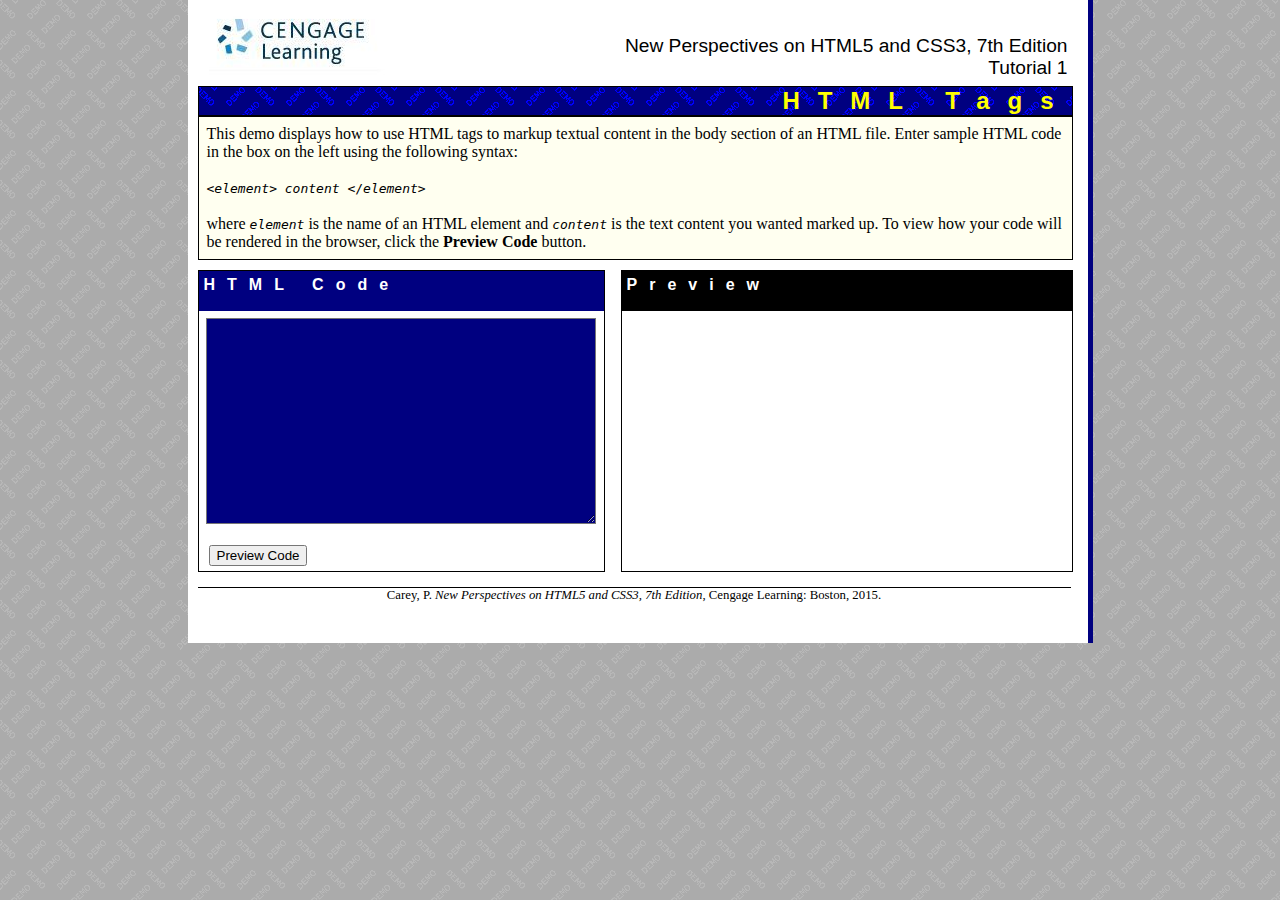
<file: Unit 1/demo/demo_html.html>
<!DOCTYPE html>
<html>
<head>
<!-- 
   New Perspectives on HTML5 and CSS3, 7th Edition
   Tutorial 1
   Tutorial Case

   HTML Demo
   Author: Patrick Carey
   Date:   3/1/2014

   Filename:         demo_html.html
   Supporting files: demo.gif, modernizr-1.5js
-->
<meta chartset="UTF-8" />
<title>HTML Tags Demo</title>
<script src="modernizr-1.5.js"></script>
<style type="text/css">

/* use for all demo pages */
   html       {height: 100%}
   body       {background-color: white; background-image: url(demo2.gif); margin: 0px auto; 
               width: 100%; min-height: 100%;}
   #demo_page {background-color: white; 
               border-right: 5px solid rgb(0,0,128);
               width: 900px; padding-bottom: 15px; height: 100%;
               min-height: 100%; 
			   position: relative;
			   margin: 0px auto;
			   height: 100%;}

   #demo_intro {width: 100%; position: relative; margin: 0px 10px}
   #demo_intro table {margin: 0px; padding: 0px; border: 0px; width: 97%}
   #demo_intro table td {vertical-align: bottom; padding-bottom: 5px}
   #h2heading {color:yellow; background-image: url(demo.gif); letter-spacing: 0.75em; 
               font-family: Arial, Helvetica, sans-serif; width: 97%; 
               font-size: 1.5em; margin: 0px; text-align: right; 
               border: 1px solid black}

   #para      {font-size: 1em; border: 1px solid black; width: 97%;
               background-color: ivory}
   #para p    {margin: 8px}

   #demo_container {position: relative; top: 10px; left: 0px; width: 100%;
                    margin: 0px 10px}
   #demo_footer {text-align: center; font-size: 0.8em; border-top: 1px solid black; 
                 margin: 25px 10px; width: 97%}
   span.btitle {font-style: italic}

/* styles specific to this demo */

   #input      {width: 45%; border: 1px solid black; height: 300px}
   #output     {border: 1px solid black; height: 300px; width: 50%;
                position: absolute; top: 0px; left: 47%}

   #inputhead  {background-color: rgb(0, 0, 128); color: white; margin: 0px; 
                font-family: Arial, Helvetica, sans-serif; padding: 5px;
                letter-spacing: 0.75em; height: 30px}
   #inputbox   {width: 95%; color: white; background-color: rgb(0, 0, 128); font-family: monospace; 
                font-size: 10pt; margin: 7px; height: 200px}
   input       {margin: 10px}

   #outputhead {background-color: black; color: white; margin: 0px; padding: 5px;
                font-family: Arial, Helvetica, sans-serif; letter-spacing: 0.75em; height: 30px} 
   #outputtext {margin: 10px}  


</style>

<script type="text/javascript">
function PreviewCode() {
   document.getElementById("outputtext").innerHTML=document.getElementById("inputbox").value;
}
</script>

</head>

<body>
<form id="tagform" name="tagform">
<div id="demo_page">

<div id="demo_intro">
   <table>
   <tr><td style="width: 40%"><img src="cengage.jpg" alt="Course Technology Cengage Learning" /></td>
       <td style="width: 60%; text-align:right; font-family: Arial, Helvetica, sans-serif; font-size: 1.2em">
          New Perspectives on HTML5 and CSS3, 7th Edition<br />Tutorial 1
   </td></tr>
   </table>

   <h2 id="h2heading">HTML Tags </h2>
   <div id="para">
   <p>This demo displays how to use HTML tags to markup textual content in the body
   section of an HTML file. Enter sample HTML code in the box on the left using the 
   following syntax:<br /><br />
   <span style="font-family: monospace">&lt;<i>element</i>&gt; <i>content</i> &lt;/<i>element</i>&gt;</span><br /><br />
   where <i style="font-family: monospace">element</i> is the name of an HTML element and <i style="font-family: monospace">content</i> is the text content you wanted
   marked up. To view how your code will be rendered in the browser, click 
   the <b>Preview Code</b> button.
   </p>
   </div>
</div>

<div id="demo_container">
   <div id="input">
     <h4 id="inputhead">HTML Code</h4>
     <textarea name="inputbox" id="inputbox" wrap="hard"></textarea><br />
     <input type="button" value="Preview Code" onclick="PreviewCode()" />
   </div>

   <div id="output">
      <h4 id="outputhead">Preview</h4>
      <div id="outputtext">&nbsp;</div>
   </div>
</div>

   <div id="demo_footer">
      Carey, P.
      <span class="btitle">New Perspectives on HTML5 and CSS3, 7th Edition</span>,
      Cengage Learning: Boston, 2015.
   </div>

</div>
</form>
</body>
</html>
</file>
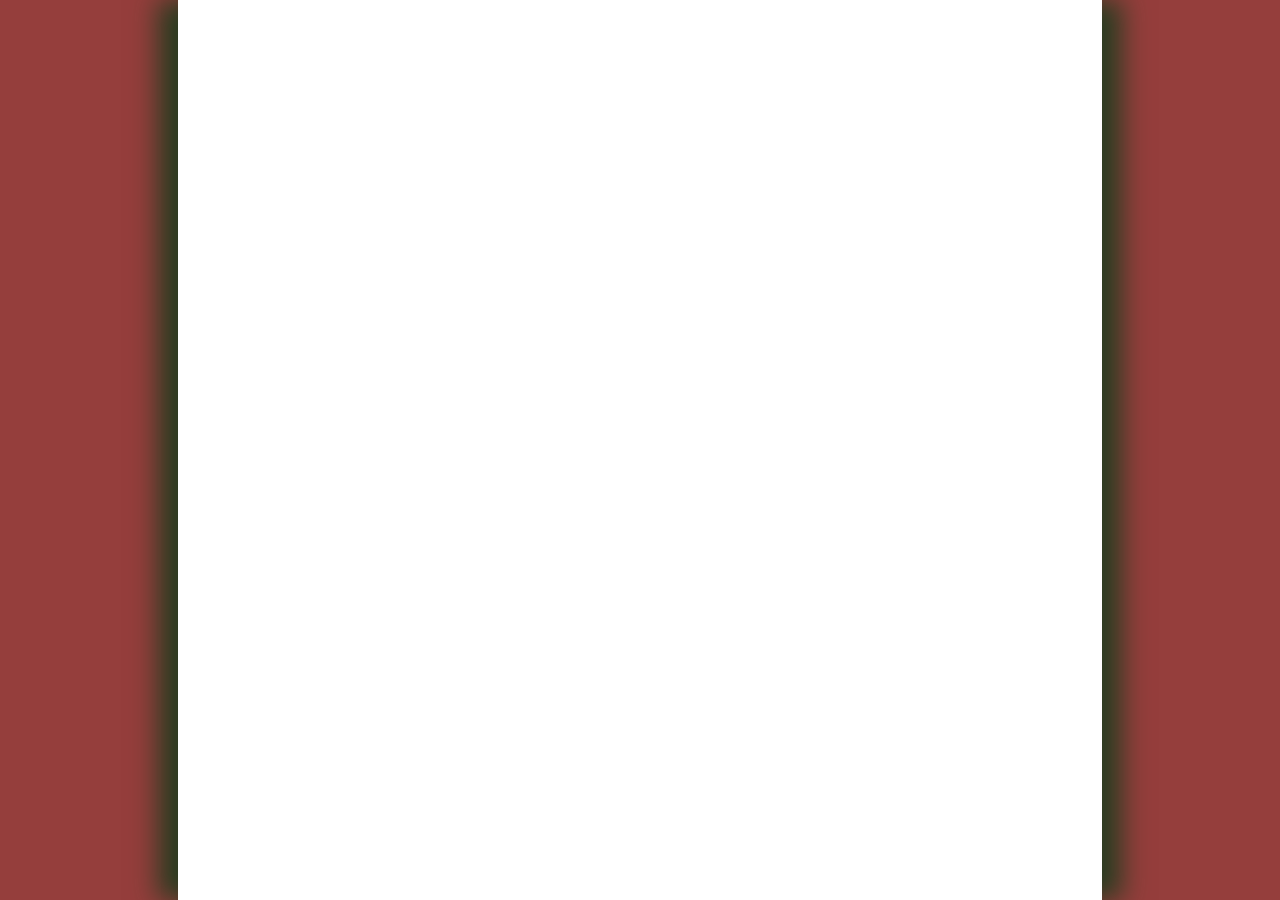
<file: Unit 1/review/mp_catering_txt.html>
<!DOCTYPE html>
<html>

<head>
   <!--
    New Perspectives on HTML5 and CSS3, 7th Edition
    Tutorial 1
    Review Assignment
    
    Mobile Panini Catering
    Author: 
    Date:   

    Filename: mp_catering.html
   -->
   <meta charset="utf-8" />
   <title>Mobile Panini Catering</title>
   
   <link href="mp_base.css" rel="stylesheet" />
   <link href="mp_layout.css" rel="stylesheet"  />
</head>

<body>

</body>

</html>
</file>
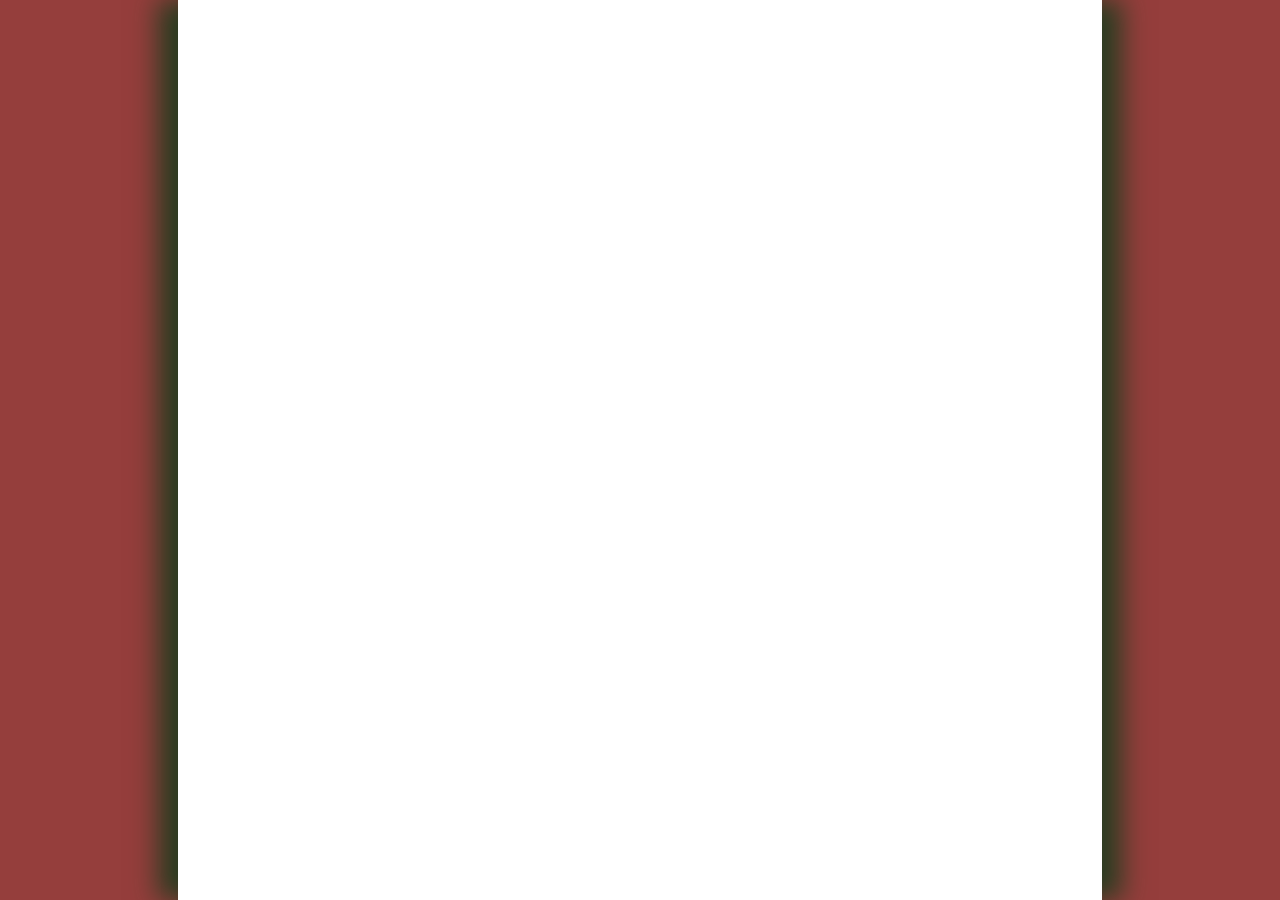
<file: Unit 1/review/mp_events_txt.html>
<!DOCTYPE html>
<html>

<head>
   <!--
    New Perspectives on HTML5 and CSS3, 7th Edition
    Tutorial 1
    Review Assignment
    
    Mobile Panini Events Calendar
    Author: 
    Date:   
	 
    Filename: mp_events.html
   -->
   <meta charset="utf-8" />
   <title>Mobile Panini Events Calendar</title>
   
   <link href="mp_base.css" rel="stylesheet" />
   <link href="mp_layout.css" rel="stylesheet" />
</head>

<body>
</body>

</html>
</file>
<file: _theme-styles/theme.css>
/* ========================================
   THEME.CSS
   These are the styles for the theme of
   the lesson.

   Course:  CSS3 in 30 Days
   Author:  Brad Hussey
   Website: codecollege.ca
   ====================================== */

body {
  font-family: 'Roboto Condensed', "Helvetica Neue", Helvetica, Arial, sans-serif;

  /* DARK PINK */
  background: #f2395a;

  /*TEAL*/
  /*background: #00B3B4;*/

  font-size: 20px;
  line-height: 28px;
  color: #323b40;
  margin: 40px 0;
}

  body::before {
    position: fixed;
    content: "";
    height: 400px;
    width: 400px;
    top: 20px;
    right: 30px;
    background: url('../_theme-styles/img/CSS30_Logo.png') no-repeat;
    background-size: 100%;
    opacity: .2;
  }


h1,h2,h3,h4,h5,h6 {
  font-family: 'Bubblegum Sans', cursive;
}

  h1 {
    width: 60%;
    max-width: 960px;
    margin: 0 auto 60px;
    transform: rotate(-3deg);
    color: white;
    text-align: left;
    font-size: 5rem;
    line-height: 5rem;
    text-shadow:  0 1px 0 hsl(52,7%,20%),
                  0 2px 0 hsl(52,7%,18%),
                  0 3px 0 hsl(52,7%,16%),
                  0 4px 0 hsl(52,7%,14%),
                  0 5px 0 hsl(52,7%,12%),
                  0 6px 0 hsl(52,7%,10%),
                  0 7px 0 hsl(52,7%,8%),
                  0 8px 0 hsl(52,7%,6%),

                  0 0 5px rgba(0,0,0,.05),
                  0 1px 3px rgba(0,0,0,.2),
                  0 3px 5px rgba(0,0,0,.2),
                  0 5px 10px rgba(0,0,0,.2),
                  0 10px 10px rgba(0,0,0,.2),
                  0 20px 20px rgba(0,0,0,.3);
  }

    h1 small {
      font-size: 3rem;
      display: block;
      color: #fa90a3;
      text-shadow: none;
    }


  h2 {
    color: white;
  }

    h2 small {
      font-weight: normal;
      font-size: 1rem;
      display: block;
      color: #323b40;
    }

  h3 small {
    font-weight: normal;
    font-family: 'Roboto Condensed', "Helvetica Neue", Helvetica, Arial, sans-serif;
    color: #888;
    display: block;
  }

  h4 {
    margin: 1rem 0
  }


a:link, a:visited {
  color: #00B3B4;
  text-decoration: none;
  border-bottom: dotted 1px #00B3B4;
}
  a:hover {
    background: #00B3B4;
    color: white;
    text-decoration: none;
  }


button {
  font-size: 1rem;
}


code {
  background: #fd6000;
  color: white;
  padding: 4px 6px;
  font-family: 'Nova Mono', monospace;
  font-size: 1rem;
  border-radius: 2px;
  box-shadow: inset 0 1px 2px #5e2400;
  display: inline-block;
}


section {
  position: relative;
  border-top: solid 1px #f9f9f9;
  border-bottom: solid 1px #ddd;
  padding: 25px 0;
}

  section:first-child::before {
    position: absolute;
    content: "";
    width: 100%;
    height: 1px;
    border-top: solid 1px #ddd;
    top: -2px;
    left: 0;
  }

  section:last-child::after {
    position: absolute;
    content: "";
    width: 100%;
    border-top: solid 1px white;
    bottom: -2px;
    left: 0;
  }

  section footer {
    margin: inherit;
    width: inherit;
    color: inherit;
    font-size: inherit;
  }

  section header,
  section article,
  section nav,
  section aside,
  section footer,
  section .logo,
  section .articles {
    background: rgba(140, 204, 231, 0.2);
    border: solid 1px rgba(140, 204, 231, 0.3);
    padding: 2%;
    margin: 0 0 2%;
    font-size: 1rem;
    box-sizing: border-box;
  }

  section ul {
    list-style: none;
    margin: 0;
    padding: 0;
  }

    section ul li {
      display: inline-block;
      margin: 0 2% 0 0;
    }


.course-files {
  text-align: center;
}


a.button-theme {
  color: white;
  font-weight: bold;
  text-transform: uppercase;
}


.button-theme {
  position: relative;
	display: inline-block;
	padding: 10px 30px;
	text-align: center;
	color: white;

	text-shadow:-1px -1px 0 #2C7982;
	background: #00B3B4;
	border:1px solid #379AA4;

	-webkit-border-radius:4px;
	-moz-border-radius:4px;
	border-radius:4px;

	-webkit-box-shadow:0 1px 0 rgba(255, 255, 255, .5) inset, 0 -1px 0 rgba(255, 255, 255, .1) inset, 0 4px 0 #338A94, 0 4px 2px rgba(0, 0, 0, .5);
	-moz-box-shadow:0 1px 0 rgba(255, 255, 255, .5) inset, 0 -1px 0 rgba(255, 255, 255, .1) inset, 0 4px 0 #338A94, 0 4px 2px rgba(0, 0, 0, .5);
	box-shadow:0 1px 0 rgba(255, 255, 255, .5) inset, 0 -1px 0 rgba(255, 255, 255, .1) inset, 0 4px 0 #338A94, 0 4px 2px rgba(0, 0, 0, .5);
}

  .button-theme::before {
  	background:#fa90a3;
  	background-image: -webkit-gradient(linear, 0% 0%, 0% 100%, from(#ef758b), to(#fa90a3));

  	-webkit-border-radius: 4px;
  	-moz-border-radius: 4px;
  	border-radius: 4px;

  	-webkit-box-shadow: 0 1px 2px rgba(0, 0, 0, .3) inset, 0 1px 0 rgba(255, 255, 255, .5);
  	-moz-box-shadow: 0 1px 2px rgba(0, 0, 0, .3) inset, 0 1px 0 rgba(255, 255, 255, .5);
  	box-shadow: 0 1px 2px rgba(0, 0, 0, .3) inset, 0 1px 0 rgba(255, 255, 255, .5);

  	position: absolute;
  	content: "";
  	left: -15px;
    right: -15px;
  	top: -14px;
    bottom: -17px;
  	z-index: -1;
  }

  .button-theme:active {
    -webkit-box-shadow:0 1px 0 rgba(255, 255, 255, .5) inset, 0 -1px 0 rgba(255, 255, 255, .1) inset, 0 2px 0 #338A94, 0 2px 2px rgba(0, 0, 0, .5);
  	-moz-box-shadow:0 1px 0 rgba(255, 255, 255, .5) inset, 0 -1px 0 rgba(255, 255, 255, .1) inset, 0 2px 0 #338A94, 0 2px 2px rgba(0, 0, 0, .5);
  	box-shadow:0 1px 0 rgba(255, 255, 255, .5) inset, 0 -1px 0 rgba(255, 255, 255, .1) inset, 0 2px 0 #338A94, 0 2px 2px rgba(0, 0, 0, .5);
  	top: 4px;
  }

  .button-theme:active::before{
  	top: -18px;
  	bottom: -13px;
  }

  .button-theme:hover {
  	background: #0bbfc0;
  }

  .button-theme small {
    display: block;
    color: #007a7b;
    text-shadow: none;
  }


.sandbox,
.final-result,
.info {
  position: relative;
  background: #e7eef1;
  width: 60%;
  max-width: 960px;
  margin: 60px auto;
  padding: 40px 40px 60px;
  box-sizing: border-box;
  border-radius: 2px;
  box-shadow: 0 12px 0 -6px #fa90a3;
}

  .sandbox::before,
  .final-result::before,
  .info::before {
    position: absolute;
    display: block;
    content: "";
    border: solid 6px transparent;
    border-right: solid 6px #fa90a3;
    border-top-width: 0px;
    background: none;
    bottom: -6px;
    left: -6px;
  }

  .sandbox::after,
  .final-result::after,
  .info::after {
    position: absolute;
    display: block;
    content: "";
    border: solid 6px transparent;
    border-top: solid 6px #fa90a3;
    border-bottom-width: 0px;
    background: none;
    right: 0;
    bottom: -6px;
  }


  .sandbox h2,
  .final-result h2,
  .info h2 {
    font-size: 1.4rem;
    display: inline-block;
    transform: rotate(-90deg);
    transition: all ease-in-out .1s;
    position: absolute;
    top: 60px;
    left: -85px;
    background: #e12345;
    margin: 0;
    line-height: 1.6rem;
    padding: 15px;
    z-index: -2;
    border-radius: 4px;
    min-width: 130px;
  }

  .sandbox:hover h2,
  .final-result:hover h2,
  .info:hover h2 {
    left: -110px;
  }

  .sandbox .button-theme,
  .final-result .button-theme {
    display: block;
    width: 80%;
    margin: 0 auto;
  }


.info {
  background: #323b40;
  color: white;
}

  .info h3 {
    margin: 1rem 0 0;
  }
  .info p {
    margin: 0 0 1rem;
    color: #888;
  }


.sticky-footer-lesson footer {
  position: relative;
  background: #e7eef1;
  padding: 40px 40px 60px;
  box-sizing: border-box;
  border-radius: 2px;
  color: #333;
}

  .sticky-footer-lesson footer a:link {
    color: #e12345;
  }

footer {
  width: 60%;
  max-width: 960px;
  margin: 0 auto;
  font-size: 1rem;
  color: #f29baa;
}

  footer a:link,
  footer a:visited {
    position: relative;
    display: inline-block;
    background: rgba(255,255,255, 0.2);
    padding: 0 5px;
    border: none;
    text-decoration: none;
    color: white;
  }
    footer a:hover {
      background: rgba(255,255,255, 0.4);
      box-shadow: -3px 3px 0 #eb2447;
      transform: rotate(-1deg);
    }

  footer .made-by, footer .course, footer .copyright {
    padding-left: 70px;
    transition: all ease 1000ms;
  }

  footer #logo {
    position: relative;
    z-index: 9;
    opacity: .4;
    float: left;
    margin-right: 15px;
    padding: 0;
    background: none;
    flex-direction: row;
    box-shadow: none;
    transition: all ease 1000ms;
  }

    footer #logo img {
      position: absolute;
      transform-style: preserve-3d;
      transition: all ease 1000ms;
    }

    footer:hover #logo_codecollege {
      width: 100px;
    }

    footer:hover #logo_bg-yellow {
      width: 80px;
      transform: translateX(-10px) translateY(10px) translateZ(-10px);
    }

    footer:hover #logo_bg-gray {
      transform: translateX(-20px) translateY(20px) translateZ(-20px);
    }

    footer:hover #logo {
      opacity: 1;
      transform: perspective(400px) rotateX(40deg) rotateY(20deg) rotateZ(-25deg) translateX(0) translateY(0px) translateZ(0);
    }

    footer:hover .made-by, footer:hover .course, footer:hover .copyright {
      padding-left: 140px;
    }
</file>
<file: 1 - Fancy Buttons/final.css>
/* ==========================================
   FINAL.CSS
   These are the final styles for the project.

   Course:  CSS3 in 30 Days
   Author:  Brad Hussey
   Website: codecollege.ca
   ========================================== */

button {
  position: relative;
  cursor: pointer;
  font-weight: bold;
  margin: 0 15px 0 0;
}


/* =====================
   FACEBOOK STYLE BUTTON
   ===================== */

.final__facebook-style-btn {
  border-radius: 2px;
  cursor: pointer;
  font-size: 0.9rem;
  padding: 6px 12px;
}

.final__facebook-style-dark {
  -moz-box-shadow:    inset 0px 1px 0px 0px #4d73bf;
  -webkit-box-shadow: inset 0px 1px 0px 0px #4d73bf;
  box-shadow:         inset 0px 1px 0px 0px #4d73bf;
  background: #4267b2;
  border: 1px solid #4267b2;
  color: #fff;
  text-shadow: 0 1px 0px #3359a5;
}

  .final__facebook-style-dark:hover {
    background: #2b54a7;
  }

  .final__facebook-style-dark:active {
    background: #1d4698;
    border-color: #1d4698;
  }


.final__facebook-style-light {
  background: #f6f7f9;
  border: 1px solid #ced0d4;
  border-radius: 2px;
  color: #4b4f56;
  cursor: pointer;
  font-size: 0.9rem;
  padding: 6px 12px;
}

  .final__facebook-style-light:hover {
    background: #e9ebee;
  }

  .final__facebook-style-light:active {
    background: #d8dade;
    border-color: #d8dade;
  }


/* =====================
   3D BUTTON 1
   ===================== */

.final__btn-3d-1 {
  position: relative;
  background: orangered;
  border: none;
  color: white;
  padding: 15px 24px;
  font-size: 1.4rem;
  box-shadow: -6px 6px 0 hsl(16, 100%, 30%);
  outline: none;
}

  .final__btn-3d-1:hover {
    background: hsl(16, 100%, 45%);
  }

  .final__btn-3d-1:active {
    background: hsl(16, 100%, 40%);
    top: 3px;
    left: -3px;
    box-shadow: -3px 3px 0 hsl(16, 100%, 30%);
  }

  .final__btn-3d-1::before {
    position: absolute;
    display: block;
    content: "";
    height: 0;
    width: 0;
    /* border width needs to be size of the element's box shadow */
    border: solid 6px transparent;

    /* border width needs to be size of the element's box shadow */
    border-right: solid 6px hsl(16, 100%, 30%);

    /* no width for left, makes measurements easier */
    border-left-width: 0px;

    background: none;
    top: 0px;

    /* needs to be the same size as border width */
    left: -6px;
  }

  .final__btn-3d-1::after {
    position: absolute;
    display: block;
    content: "";
    height: 0;
    width: 0;
    border: solid 6px transparent;
    border-top: solid 6px hsl(16, 100%, 30%);
    border-bottom-width: 0px;
    background: none;
    right: 0;
    bottom: -6px;
  }

    .final__btn-3d-1:active::before {
      border: solid 3px transparent;
      border-right: solid 3px hsl(16, 100%, 30%);
      border-left-width: 0px;
      left: -3px;
    }

    .final__btn-3d-1:active::after {
      border: solid 3px transparent;
      border-top: solid 3px hsl(16, 100%, 30%);
      border-bottom-width: 0px;
      bottom: -3px;
    }


/* =====================
   3D BUTTON 2
   ===================== */

.final__btn-3d-2 {
  position: relative;

  background: #ecd300; /* For browsers that do not support gradients */
  background: -webkit-radial-gradient(hsl(54, 100%, 50%), hsl(54, 100%, 40%)); /* Safari 5.1 to 6.0 */
  background: -o-radial-gradient(hsl(54, 100%, 50%), hsl(54, 100%, 40%)); /* For Opera 11.6 to 12.0 */
  background: -moz-radial-gradient(hsl(54, 100%, 50%), hsl(54, 100%, 40%)); /* For Firefox 3.6 to 15 */
  background: radial-gradient(hsl(54, 100%, 50%), hsl(54, 100%, 40%)); /* Standard syntax */

  font-size: 1.4rem;
  text-shadow: 0 -1px 0 #c3af07;
  color: white;
  border: solid 1px hsl(54, 100%, 20%);
  border-radius: 100%;
  height: 120px;
  width: 120px;
  z-index: 4;

  outline: none;

  box-shadow: inset 0 1px 0 hsl(54, 100%, 50%),
              0 2px 0 hsl(54, 100%, 20%),
              0 3px 0 hsl(54, 100%, 18%),
              0 4px 0 hsl(54, 100%, 16%),
              0 5px 0 hsl(54, 100%, 14%),
              0 6px 0 hsl(54, 100%, 12%),
              0 7px 0 hsl(54, 100%, 10%),
              0 8px 0 hsl(54, 100%, 8%),
              0 9px 0 hsl(54, 100%, 6%);
}

  .final__btn-3d-2:hover {
    background: #ecd300; /* For browsers that do not support gradients */
    background: -webkit-radial-gradient(hsl(54, 100%, 45%), hsl(54, 100%, 35%)); /* Safari 5.1 to 6.0 */
    background: -o-radial-gradient(hsl(54, 100%, 45%), hsl(54, 100%, 35%)); /* For Opera 11.6 to 12.0 */
    background: -moz-radial-gradient(hsl(54, 100%, 45%), hsl(54, 100%, 35%)); /* For Firefox 3.6 to 15 */
    background: radial-gradient(hsl(54, 100%, 45%), hsl(54, 100%, 35%)); /* Standard syntax */
  }

  .final__btn-3d-2:active {
    background: #ecd300; /* For browsers that do not support gradients */
    background: -webkit-radial-gradient(hsl(54, 100%, 43%), hsl(54, 100%, 33%)); /* Safari 5.1 to 6.0 */
    background: -o-radial-gradient(hsl(54, 100%, 43%), hsl(54, 100%, 33%)); /* For Opera 11.6 to 12.0 */
    background: -moz-radial-gradient(hsl(54, 100%, 43%), hsl(54, 100%, 33%)); /* For Firefox 3.6 to 15 */
    background: radial-gradient(hsl(54, 100%, 43%), hsl(54, 100%, 33%)); /* Standard syntax */

    top: 2px;

    box-shadow: inset 0 1px 0 hsl(54, 100%, 50%),
                0 2px 0 hsl(54, 100%, 20%),
                0 3px 0 hsl(54, 100%, 18%),
                0 4px 0 hsl(54, 100%, 16%),
                0 5px 0 hsl(54, 100%, 14%),
                0 6px 0 hsl(54, 100%, 12%),
                0 7px 0 hsl(54, 100%, 10%);
  }


/* =========================
   GRADIENT BORDERED BUTTONS
   ========================= */

   .final__gradient-button-1 {
     position: relative;
     z-index: 1;
     display: inline-block;
     padding: 20px 40px;
     font-size: 1.4rem;
     box-sizing: border-box;
     -webkit-box-sizing: border-box;
     background-color: #e7eef1;
     border: 10px solid transparent;
     border-image: linear-gradient(to top right, orangered, yellow);
     border-image-slice: 1;
     color: orangered;
     outline: none;
     -webkit-transition: all 0.3s ease;
     transition: all 0.3s ease;
   }
   .final__gradient-button-1:hover {
     background-size: 100%;
     background-image: linear-gradient(to top right, orangered, yellow);
     color: white;
   }


   .final__gradient-button-2 {
     position: relative;
     z-index: 1;
     display: inline-block;
     padding: 20px 40px;
     font-size: 1.4rem;
     box-sizing: border-box;
     -webkit-box-sizing: border-box;
     background-color: #e7eef1;
     border: 4px solid transparent;
     border-image: linear-gradient(to right, orangered, transparent);
     border-image-slice: 1;
     color: orangered;
     outline: none;
     -webkit-transition: all 0.3s ease;
     transition: all 0.3s ease;
   }
   .final__gradient-button-2:hover {
     background-size: 100%;
     background-image: linear-gradient(to right, orangered, transparent);
     border-right-style: none;
     color: white;
   }



/* =========================
   ANIMATED BUTTONS
   ========================= */

   .final__animated-button-1 {
     position: relative;
     display: inline-block;
     padding: 20px 40px;
     font-size: 1.4rem;
     background-color: #00b3b4;

     background-image: url(pattern.png);
     background-size: 40px 40px;
     border: 1px solid #555;
     color: white;
     transition: all 0.3s ease;
   }
   .final__animated-button-1:hover {
     -webkit-animation: loading-button-animation 2s linear infinite;
             animation: loading-button-animation 2s linear infinite;
   }


   .final__animated-button-2 {
     position: relative;
     display: inline-block;
     padding: 20px 40px;
     font-size: 1.4rem;
     background-color: #00b3b4;
     background-size: 20px 20px;
     border: 1px solid #555;
     color: white;
     transition: all 0.3s ease;
   }
   .final__animated-button-2:after {
     position: absolute;
     top: 50%;
     right: 0.6em;
     -webkit-transform: translate(0, -50%);
             transform: translate(0, -50%);
     content: "»";
     opacity: 0;
     transition: all 0.3s ease;
   }
   .final__animated-button-2:hover {
     padding: 20px 60px 20px 20px;
   }
   .final__animated-button-2:hover:after {
     right: 1.2em;
     opacity: 1;
   }

   @-webkit-keyframes loading-button-animation {
     from {
       background-position: 0 0;
     }
     to {
       background-position: 40px 0;
     }
   }

   @keyframes loading-button-animation {
     from {
       background-position: 0 0;
     }
     to {
       background-position: 40px 0;
     }
   }



/* =========================
   TOGGLE SWITCH UI BUTTONS
   ========================= */

   .final__toggle-1 {
     font-family: Helvetica, Arial, sans-serif;
     display: inline-block;
     vertical-align: top;
     margin: 0 15px 0 0;
   }
   .final__toggle-1__input {
     display: none;
   }
   .final__toggle-1__button {
     position: relative;
     display: inline-block;
     font-size: 14px;
     line-height: 20px;
     text-transform: uppercase;
     background-color: #f2395a;
     border:1px solid #f2395a;
     color: #ffffff;
     width: 80px;
     height: 30px;
     transition: all 0.3s ease;
     cursor: pointer;
   }
   .final__toggle-1__button:before {
     position: absolute;
     top: 6px;
     left: 40px;
     right: auto;
     display: inline-block;
     height: 20px;
     padding: 0 3px;
     background-color: #ffffff;
     color: #f2395a;
     content: "off";
     transition: all 0.3s ease;
   }
   .final__toggle-1__input:checked + .final__toggle-1__button {
     background-color: #00b3b4;
     border:1px solid #00b3b4;
   }
   .final__toggle-1__input:checked + .final__toggle-1__button:before {
     left: 5px;
     content: "on";
     color: #00b3b4;
   }


   .final__toggle-2 {
     font-family: Helvetica, Arial, sans-serif;
     font-size: 1rem;
     display: inline-block;
     vertical-align: top;
     margin: 0 15px 0 0;
   }
   .final__toggle-2__input {
     display: none;
   }
   .final__toggle-2__button {
     position: relative;
     display: inline-block;
     line-height: 20px;
     text-transform: uppercase;
     background-color: #ffffff;
     color: #aaaaaa;
     border: 1px solid #cccccc;
     padding: 5px 10px 5px 30px;
     transition: all 0.3s ease;
     cursor: pointer;
   }
   .final__toggle-2__button:before {
     position: absolute;
     top: 10px;
     left: 10px;
     right: auto;
     display: inline-block;
     width: 10px;
     height: 10px;
     background-color: #cccccc;
     content: "";
     transition: all 0.3s ease;
   }
   .final__toggle-2__input:checked + .final__toggle-2__button {
     background-color: #00b3b4;
     border-color: #00b3b4;
     color: #ffffff;
   }
   .final__toggle-2__input:checked + .final__toggle-2__button:before {
     background-color: #ffffff;
   }
</file>
<file: 1 - Fancy Buttons/sandbox.css>
/* ========================================

    CODE YOUR STYLES BELOW!

   ====================================== */
</file>
<file: CSS_Lessons/_theme-styles/theme.css>
/* ========================================
   THEME.CSS
   These are the styles for the theme of
   the lesson.

   Course:  CSS3 in 30 Days
   Author:  Brad Hussey
   Website: codecollege.ca
   ====================================== */

body {
  font-family: 'Roboto Condensed', "Helvetica Neue", Helvetica, Arial, sans-serif;

  /* DARK PINK */
  background: #f2395a;

  /*TEAL*/
  /*background: #00B3B4;*/

  font-size: 20px;
  line-height: 28px;
  color: #323b40;
  margin: 40px 0;
}

  body::before {
    position: fixed;
    content: "";
    height: 400px;
    width: 400px;
    top: 20px;
    right: 30px;
    background: url('../_theme-styles/img/CSS30_Logo.png') no-repeat;
    background-size: 100%;
    opacity: .2;
  }


h1,h2,h3,h4,h5,h6 {
  font-family: 'Bubblegum Sans', cursive;
}

  h1 {
    width: 60%;
    max-width: 960px;
    margin: 0 auto 60px;
    transform: rotate(-3deg);
    color: white;
    text-align: left;
    font-size: 5rem;
    line-height: 5rem;
    text-shadow:  0 1px 0 hsl(52,7%,20%),
                  0 2px 0 hsl(52,7%,18%),
                  0 3px 0 hsl(52,7%,16%),
                  0 4px 0 hsl(52,7%,14%),
                  0 5px 0 hsl(52,7%,12%),
                  0 6px 0 hsl(52,7%,10%),
                  0 7px 0 hsl(52,7%,8%),
                  0 8px 0 hsl(52,7%,6%),

                  0 0 5px rgba(0,0,0,.05),
                  0 1px 3px rgba(0,0,0,.2),
                  0 3px 5px rgba(0,0,0,.2),
                  0 5px 10px rgba(0,0,0,.2),
                  0 10px 10px rgba(0,0,0,.2),
                  0 20px 20px rgba(0,0,0,.3);
  }

    h1 small {
      font-size: 3rem;
      display: block;
      color: #fa90a3;
      text-shadow: none;
    }


  h2 {
    color: white;
  }

    h2 small {
      font-weight: normal;
      font-size: 1rem;
      display: block;
      color: #323b40;
    }

  h3 small {
    font-weight: normal;
    font-family: 'Roboto Condensed', "Helvetica Neue", Helvetica, Arial, sans-serif;
    color: #888;
    display: block;
  }

  h4 {
    margin: 1rem 0
  }


a:link, a:visited {
  color: #00B3B4;
  text-decoration: none;
  border-bottom: dotted 1px #00B3B4;
}
  a:hover {
    background: #00B3B4;
    color: white;
    text-decoration: none;
  }


button {
  font-size: 1rem;
}


code {
  background: #fd6000;
  color: white;
  padding: 4px 6px;
  font-family: 'Nova Mono', monospace;
  font-size: 1rem;
  border-radius: 2px;
  box-shadow: inset 0 1px 2px #5e2400;
  display: inline-block;
}


section {
  position: relative;
  border-top: solid 1px #f9f9f9;
  border-bottom: solid 1px #ddd;
  padding: 25px 0;
}

  section:first-child::before {
    position: absolute;
    content: "";
    width: 100%;
    height: 1px;
    border-top: solid 1px #ddd;
    top: -2px;
    left: 0;
  }

  section:last-child::after {
    position: absolute;
    content: "";
    width: 100%;
    border-top: solid 1px white;
    bottom: -2px;
    left: 0;
  }

  section footer {
    margin: inherit;
    width: inherit;
    color: inherit;
    font-size: inherit;
  }

  section header,
  section article,
  section nav,
  section aside,
  section footer,
  section .logo,
  section .articles {
    background: rgba(140, 204, 231, 0.2);
    border: solid 1px rgba(140, 204, 231, 0.3);
    padding: 2%;
    margin: 0 0 2%;
    font-size: 1rem;
    box-sizing: border-box;
  }

  section ul {
    list-style: none;
    margin: 0;
    padding: 0;
  }

    section ul li {
      display: inline-block;
      margin: 0 2% 0 0;
    }


.course-files {
  text-align: center;
}


a.button-theme {
  color: white;
  font-weight: bold;
  text-transform: uppercase;
}


.button-theme {
  position: relative;
	display: inline-block;
	padding: 10px 30px;
	text-align: center;
	color: white;

	text-shadow:-1px -1px 0 #2C7982;
	background: #00B3B4;
	border:1px solid #379AA4;

	-webkit-border-radius:4px;
	-moz-border-radius:4px;
	border-radius:4px;

	-webkit-box-shadow:0 1px 0 rgba(255, 255, 255, .5) inset, 0 -1px 0 rgba(255, 255, 255, .1) inset, 0 4px 0 #338A94, 0 4px 2px rgba(0, 0, 0, .5);
	-moz-box-shadow:0 1px 0 rgba(255, 255, 255, .5) inset, 0 -1px 0 rgba(255, 255, 255, .1) inset, 0 4px 0 #338A94, 0 4px 2px rgba(0, 0, 0, .5);
	box-shadow:0 1px 0 rgba(255, 255, 255, .5) inset, 0 -1px 0 rgba(255, 255, 255, .1) inset, 0 4px 0 #338A94, 0 4px 2px rgba(0, 0, 0, .5);
}

  .button-theme::before {
  	background:#fa90a3;
  	background-image: -webkit-gradient(linear, 0% 0%, 0% 100%, from(#ef758b), to(#fa90a3));

  	-webkit-border-radius: 4px;
  	-moz-border-radius: 4px;
  	border-radius: 4px;

  	-webkit-box-shadow: 0 1px 2px rgba(0, 0, 0, .3) inset, 0 1px 0 rgba(255, 255, 255, .5);
  	-moz-box-shadow: 0 1px 2px rgba(0, 0, 0, .3) inset, 0 1px 0 rgba(255, 255, 255, .5);
  	box-shadow: 0 1px 2px rgba(0, 0, 0, .3) inset, 0 1px 0 rgba(255, 255, 255, .5);

  	position: absolute;
  	content: "";
  	left: -15px;
    right: -15px;
  	top: -14px;
    bottom: -17px;
  	z-index: -1;
  }

  .button-theme:active {
    -webkit-box-shadow:0 1px 0 rgba(255, 255, 255, .5) inset, 0 -1px 0 rgba(255, 255, 255, .1) inset, 0 2px 0 #338A94, 0 2px 2px rgba(0, 0, 0, .5);
  	-moz-box-shadow:0 1px 0 rgba(255, 255, 255, .5) inset, 0 -1px 0 rgba(255, 255, 255, .1) inset, 0 2px 0 #338A94, 0 2px 2px rgba(0, 0, 0, .5);
  	box-shadow:0 1px 0 rgba(255, 255, 255, .5) inset, 0 -1px 0 rgba(255, 255, 255, .1) inset, 0 2px 0 #338A94, 0 2px 2px rgba(0, 0, 0, .5);
  	top: 4px;
  }

  .button-theme:active::before{
  	top: -18px;
  	bottom: -13px;
  }

  .button-theme:hover {
  	background: #0bbfc0;
  }

  .button-theme small {
    display: block;
    color: #007a7b;
    text-shadow: none;
  }


.sandbox,
.final-result,
.info {
  position: relative;
  background: #e7eef1;
  width: 60%;
  max-width: 960px;
  margin: 60px auto;
  padding: 40px 40px 60px;
  box-sizing: border-box;
  border-radius: 2px;
  box-shadow: 0 12px 0 -6px #fa90a3;
}

  .sandbox::before,
  .final-result::before,
  .info::before {
    position: absolute;
    display: block;
    content: "";
    border: solid 6px transparent;
    border-right: solid 6px #fa90a3;
    border-top-width: 0px;
    background: none;
    bottom: -6px;
    left: -6px;
  }

  .sandbox::after,
  .final-result::after,
  .info::after {
    position: absolute;
    display: block;
    content: "";
    border: solid 6px transparent;
    border-top: solid 6px #fa90a3;
    border-bottom-width: 0px;
    background: none;
    right: 0;
    bottom: -6px;
  }


  .sandbox h2,
  .final-result h2,
  .info h2 {
    font-size: 1.4rem;
    display: inline-block;
    transform: rotate(-90deg);
    transition: all ease-in-out .1s;
    position: absolute;
    top: 60px;
    left: -85px;
    background: #e12345;
    margin: 0;
    line-height: 1.6rem;
    padding: 15px;
    z-index: -2;
    border-radius: 4px;
    min-width: 130px;
  }

  .sandbox:hover h2,
  .final-result:hover h2,
  .info:hover h2 {
    left: -110px;
  }

  .sandbox .button-theme,
  .final-result .button-theme {
    display: block;
    width: 80%;
    margin: 0 auto;
  }


.info {
  background: #323b40;
  color: white;
}

  .info h3 {
    margin: 1rem 0 0;
  }
  .info p {
    margin: 0 0 1rem;
    color: #888;
  }


.sticky-footer-lesson footer {
  position: relative;
  background: #e7eef1;
  padding: 40px 40px 60px;
  box-sizing: border-box;
  border-radius: 2px;
  color: #333;
}

  .sticky-footer-lesson footer a:link {
    color: #e12345;
  }

footer {
  width: 60%;
  max-width: 960px;
  margin: 0 auto;
  font-size: 1rem;
  color: #f29baa;
}

  footer a:link,
  footer a:visited {
    position: relative;
    display: inline-block;
    background: rgba(255,255,255, 0.2);
    padding: 0 5px;
    border: none;
    text-decoration: none;
    color: white;
  }
    footer a:hover {
      background: rgba(255,255,255, 0.4);
      box-shadow: -3px 3px 0 #eb2447;
      transform: rotate(-1deg);
    }

  footer .made-by, footer .course, footer .copyright {
    padding-left: 70px;
    transition: all ease 1000ms;
  }

  footer #logo {
    position: relative;
    z-index: 9;
    opacity: .4;
    float: left;
    margin-right: 15px;
    padding: 0;
    background: none;
    flex-direction: row;
    box-shadow: none;
    transition: all ease 1000ms;
  }

    footer #logo img {
      position: absolute;
      transform-style: preserve-3d;
      transition: all ease 1000ms;
    }

    footer:hover #logo_codecollege {
      width: 100px;
    }

    footer:hover #logo_bg-yellow {
      width: 80px;
      transform: translateX(-10px) translateY(10px) translateZ(-10px);
    }

    footer:hover #logo_bg-gray {
      transform: translateX(-20px) translateY(20px) translateZ(-20px);
    }

    footer:hover #logo {
      opacity: 1;
      transform: perspective(400px) rotateX(40deg) rotateY(20deg) rotateZ(-25deg) translateX(0) translateY(0px) translateZ(0);
    }

    footer:hover .made-by, footer:hover .course, footer:hover .copyright {
      padding-left: 140px;
    }
</file>
<file: CSS_Lessons/2 - Sexy Typography/final.css>
/* ==========================================
   FINAL.CSS
   These are the final styles for the project.

   Course:  CSS3 in 30 Days
   Author:  Brad Hussey
   Website: codecollege.ca
   ========================================== */

   .final__shadow-typo {
     position: relative;
     display: inline-block;
     font-size: 4em;
     text-transform: uppercase;
     color: #00b3b4;
     text-shadow: 3px 3px 0px #e7eef1, 8px 8px 0px rgba(0, 0, 0, 0.1);
   }


   .final__threedee-typo {
     font-size: 4em;
     text-transform: uppercase;
     color: #f2395a;
     -webkit-transform: skew(-5deg, -5deg) rotate(5deg);
             transform: skew(-5deg, -5deg) rotate(5deg);
     -webkit-transform-origin: center center;
             transform-origin: center center;
     text-shadow: 1px 1px #d10e31,
                  2px 2px #d10e31,
                  3px 3px #d10e31,
                  4px 4px #d10e31,
                  5px 5px #d10e31,
                  6px 6px #d10e31,
                  7px 7px #d10e31,
                  8px 8px #890920,
                  9px 9px #890920,
                  10px 10px #890920,
                  11px 11px 15px rgba(0,0,0,0.5);
   }
</file>
<file: CSS_Lessons/2 - Sexy Typography/sandbox.css>
/* ========================================

    CODE YOUR STYLES BELOW!

   ====================================== */
</file>
<file: Unit 1/case1/jtc_layout.css>
@charset "utf-8";
/*
   New Perspectives on HTML5 and CSS3, 7th Edition
   Tutorial 1
   Case Problem 1
   Filename: jtc_layout.css

   This file contains the layout styles used in the JTC website

*/

/* =============================================
	Base layout styles used by mobile devices
	up to 480px and cascaded to larger devices 
	unless superceded by other styles.
   =============================================
*/


html {
	height: 100%;
	margin: 0; padding: 0; border: 0;
}

body {
	margin: 0px auto auto auto;
	width: 100%;
	position: relative;
	background-color: white;
	border-left: 1px solid gray;
	border-right: 1px solid gray;
}


body > header nav {
	display: block;
	text-align: right;
	width: 100%;
	height: 28px;
	background-color: #b5cc88;
	border-bottom: 2px solid #0084bf;
}

body > header > nav ul li {
	display: inline;
	padding-right: 25px;
	font-family: Impact, Haettenschweiler, "Franklin Gothic Bold", "Arial Black", sans-serif;
	color: #EFEFEF;
}

body > header > nav ul li a {
	color: #EFEFEF;
	text-decoration: none;
	letter-spacing: 0.25em;
}

body > header > nav ul li a:visited {
	color: #EFEFEF;
}


body > header > nav ul li a:hover {
	color: #ffff80;
}

body > header > nav ul li a:active {
	color: #ffff80;
}

article {
	position: relative;
	display: block;
}

article header img {
	display: block;
	width: 100%;
}

article p {
    margin-left: 20px;
	margin-right: 20px;
	font-family: "Lucida Grande", "Lucida Sans Unicode", "Lucida Sans", "DejaVu Sans", Verdana, sans-serif;
	font-size: 0.9em;
}

article address {
	margin: 50px 0px 0px 50px;
	font-style: normal;
	font-family:"Lucida Grande", "Lucida Sans Unicode", "Lucida Sans", "DejaVu Sans", Verdana, sans-serif;
	padding-bottom: 20px;
	font-size: 0.9em;
}
	
aside {
	display: none;
}


body > h1 {
	font-size: 1.7em;
	font-family:Gotham, "Helvetica Neue", Helvetica, Arial, sans-serif;
	margin: 5px;
}

body > h2 {
	font-size: 1.1em;
	font-family:Gotham, "Helvetica Neue", Helvetica, Arial, sans-serif;
	margin-left: 15px;
}

body > p {
	font-size: 0.9em;
	font-family:Gotham, "Helvetica Neue", Helvetica, Arial, sans-serif;
	margin-left: 15px;
}

body > img {
	width: 100%;
}

footer {
	font-family:"Lucida Grande", "Lucida Sans Unicode", "Lucida Sans", "DejaVu Sans", Verdana, sans-serif;
	text-align: center;
	font-size: 0.7em;
	border-top: 2px solid #73DF6B;
	padding-top: 10px;
	padding-bottom: 20px;
}

/* =============================================
	Tablet layout styles used by devices
	601px to 768px and cascaded to larger 
	devices.
   =============================================
*/


@media only screen and (min-width: 601px) {

body {
	min-height: 100%;
}

body > header nav ul {
	position:absolute;
	top: 0;
	right: 0;
}

article {
	margin-left: 250px;
}

article p {
	font-size: 1.1em;
}


article header img {
	position: inherit;
	width: 100%;
	display: block;
}


aside {
	display: block;
	float: left;
	width: 250px;
	background-color: #a29d96;
	margin-top: -30px;
}

aside blockquote {
	width: 80%;
	color: white;
	margin: 10px auto 20px;
	font-family: "Lucida Grande", "Lucida Sans Unicode", "Lucida Sans", "DejaVu Sans", Verdana, sans-serif;
	font-size: 0.9em;
}

article address {
	font-size: 1.1em;
}

body > h1 {
	margin-left: 20px;
	font-size: 2.5em;
}

body > h2 {
	margin-left: 30px;
	font-size: 1.5em;
}

body > p {
	margin-left: 30px;
	font-size: 1em;
}

body > img {
	width: 50%;
	float: right;
	margin: 0px 10px 10px 10px;
}

footer {
	font-size: 1em;
}

}

/* =============================================
	Desktop layout styles used by  devices
	769px and larger.
   =============================================
*/

@media only screen and (min-width: 769px) {

html {
	background-color: #92ad57;
}

body {
	width: 90%;
	max-width: 1020px;
	-moz-box-shadow: rgba(31, 61, 31, 0.9) 20px 0px 25px,  rgba(31, 61, 31, 0.9) -20px 0px 25px;
	-webkit-box-shadow: rgba(31, 61, 31, 0.9) 20px 0px 25px,  rgba(31, 61, 31, 0.9) -20px 0px 25px;
	box-shadow: rgba(31, 61, 31, 0.9) 20px 0px 25px,  rgba(31, 61, 31, 0.9) -20px 0px 25px;
}

}
</file>
<file: Unit 1/case1/jtc_base.css>
/*
   New Perspectives on HTML5 and CSS3, 7th Edition
   Tutorial 1
   Case Problem 1
   Filename: jtc_base.css

   This file contains the base styles used by all pages at JTC

*/


/* =============================================
	HTML5 structural elements
   =============================================
*/

article, aside, details, dl, figcaption, figure, footer, header, main, nav, section {
	display: block;
}


/* =============================================
	Default colors, margins and sizing
   =============================================
*/

html {
	font-size: 100%;
	-webkit-text-size-adjust: 100%;
	-ms-text-size-adjust: 100%;
}
html, button, input, select, textarea {
	font-family: serif;
	color: #222;
}
body {
	margin: 0;
	font-size: 1em;
	line-height: 1.4;
}


/* =============================================
	Hypertext links
   =============================================
*/

a {
	color: #00e;
}
a:visited {
	color: #551a8b;
}
a:hover {
	color: #06e;
}
a:focus {
	outline: thin dotted;
}
a:hover, a:active {
	outline: 0;
}


/* =============================================
	Default font styles
   =============================================
*/

abbr[title] {
	border-bottom: 1px dotted;
}
b, strong {
	font-weight: bold;
}
blockquote {
	margin: 1em 40px;
}
dfn {
	font-style: italic;
}
hr {
	display: block;
	height: 1px;
	border: 0;
	border-top: 1px solid #ccc;
	margin: 1em 0;
	padding: 0;
}
ins {
	background: #ff9;
	color: #000;
	text-decoration: none;
}
mark {
	background: #ff0;
	color: #000;
	font-style: italic;
	font-weight: bold;
}
pre, code, kbd, samp {
	font-family: monospace, serif;
	_font-family: 'courier new', monospace;
	font-size: 1em;
}
pre {
	white-space: pre;
	white-space: pre-wrap;
	word-wrap: break-word;
}
q {
	quotes: none;
}
q:before, q:after {
	content: "";
	content: none;
}
small {
	font-size: 85%;
}
sub, sup {
	font-size: 75%;
	line-height: 0;
	position: relative;
	vertical-align: baseline;
}
sup {
	top: -0.5em;
}
sub {
	bottom: -0.25em;
}


/* =============================================
	Default list styles
   =============================================
*/

ul, ol {
	margin: 1em 0;
	padding: 0 0 0 40px;
}
dd {
	margin: 0 0 0 40px;
}
nav ul, nav ol {
	list-style: none;
	list-style-image: none;
	margin: 0;
	padding: 0;
}


/* =============================================
	Default styles for images and media
   =============================================
*/

img {
	border: 0;
	-ms-interpolation-mode: bicubic;
	vertical-align: middle;
}
figure {
	margin: 0;
}



/* =============================================
	Default styles for web forms
   =============================================
*/

form {
	margin: 0;
}
fieldset {
	border: 0;
	margin: 0;
	padding: 0;
}
label {
	cursor: pointer;
}
legend {
	border: 0;
	padding: 0;
	white-space: normal;
}
button, input, select, textarea {
	font-size: 100%;
	margin: 0;
	vertical-align: baseline;
}
button, input {
	line-height: normal;
}
button, input[type="button"], input[type="reset"], input[type="submit"] {
	cursor: pointer;
	-webkit-appearance: button;
}
button[disabled], input[disabled] {
	cursor: default;
}
input[type="checkbox"], input[type="radio"] {
	box-sizing: border-box;
	padding: 0;

}
input[type="search"] {
	-webkit-appearance: textfield;
	-moz-box-sizing: content-box;
	-webkit-box-sizing: content-box;
	box-sizing: content-box;
}
input[type="search"]::-webkit-search-decoration, input[type="search"]::-webkit-search-cancel-button {
-webkit-appearance: none;
}
button::-moz-focus-inner, input::-moz-focus-inner {
border: 0;
padding: 0;
}
textarea {
	overflow: auto;
	vertical-align: top;
	resize: vertical;
}



/* =============================================
	Default styles for web tables
   =============================================
*/

table {
	border-collapse: collapse;
	border-spacing: 0;
}
td, th {
	vertical-align: top;
}
</file>
<file: Unit 1/review/mp_base.css>
/*
   New Perspectives on HTML5 and CSS3, 7th Edition
   Tutorial 1
   Review Assignment
   Filename: mp_base.css

   This file contains the base styles used by all pages in the website

*/


/* =============================================
	HTML5 structural elements
   =============================================
*/

article, aside, details, dl, figcaption, figure, footer, header, main, nav, section {
	display: block;
}


/* =============================================
	Default colors, margins and sizing
   =============================================
*/

html {
	font-size: 100%;
	-webkit-text-size-adjust: 100%;
	-ms-text-size-adjust: 100%;
}
html, button, input, select, textarea {
	font-family: serif;
	color: #222;
}
body {
	margin: 0;
	font-size: 1em;
	line-height: 1.4;
}


/* =============================================
	Hypertext links
   =============================================
*/

a {
	color: #00e;
}
a:visited {
	color: #551a8b;
}
a:hover {
	color: #06e;
}
a:focus {
	outline: thin dotted;
}
a:hover, a:active {
	outline: 0;
}


/* =============================================
	Default font styles
   =============================================
*/

abbr[title] {
	border-bottom: 1px dotted;
}
b, strong {
	font-weight: bold;
}
blockquote {
	margin: 1em 40px;
}
dfn {
	font-style: italic;
}
hr {
	display: block;
	height: 1px;
	border: 0;
	border-top: 1px solid #ccc;
	margin: 1em 0;
	padding: 0;
}
ins {
	background: #ff9;
	color: #000;
	text-decoration: none;
}
mark {
	background: #ff0;
	color: #000;
	font-style: italic;
	font-weight: bold;
}
pre, code, kbd, samp {
	font-family: monospace, serif;
	_font-family: 'courier new', monospace;
	font-size: 1em;
}
pre {
	white-space: pre;
	white-space: pre-wrap;
	word-wrap: break-word;
}
q {
	xquotes: none;
}
q:before, q:after {
	xcontent: "";
	xcontent: none;
}
small {
	font-size: 85%;
}
sub, sup {
	font-size: 75%;
	line-height: 0;
	position: relative;
	vertical-align: baseline;
}
sup {
	top: -0.5em;
}
sub {
	bottom: -0.25em;
}


/* =============================================
	Default list styles
   =============================================
*/

ul, ol {
	margin: 1em 0;
	padding: 0 0 0 40px;
}
dd {
	margin: 0 0 0 40px;
}
nav ul, nav ol {
	list-style: none;
	list-style-image: none;
	margin: 0;
	padding: 0;
}


/* =============================================
	Default styles for images and media
   =============================================
*/

img {
	border: 0;
	-ms-interpolation-mode: bicubic;
	vertical-align: middle;
}
figure {
	margin: 0;
}
audio, canvas, video {
	display: inline-block;
*display: inline;
*zoom: 1;
}


/* =============================================
	Default styles for web forms
   =============================================
*/

form {
	margin: 0;
}
fieldset {
	border: 0;
	margin: 0;
	padding: 0;
}
label {
	cursor: pointer;
}
legend {
	border: 0;
*margin-left: -7px;
	padding: 0;
	white-space: normal;
}
button, input, select, textarea {
	font-size: 100%;
	margin: 0;
	vertical-align: baseline;
*vertical-align: middle;
}
button, input {
	line-height: normal;
}
button, input[type="button"], input[type="reset"], input[type="submit"] {
	cursor: pointer;
	-webkit-appearance: button;
*overflow: visible;
}
button[disabled], input[disabled] {
	cursor: default;
}
input[type="checkbox"], input[type="radio"] {
	box-sizing: border-box;
	padding: 0;
*width: 13px;
*height: 13px;
}
input[type="search"] {
	-webkit-appearance: textfield;
	-moz-box-sizing: content-box;
	-webkit-box-sizing: content-box;
	box-sizing: content-box;
}
input[type="search"]::-webkit-search-decoration, input[type="search"]::-webkit-search-cancel-button {
-webkit-appearance: none;
}
button::-moz-focus-inner, input::-moz-focus-inner {
border: 0;
padding: 0;
}
textarea {
	overflow: auto;
	vertical-align: top;
	resize: vertical;
}
input:valid, textarea:valid {
}
input:invalid, textarea:invalid {
background-color: #f0dddd;
}


/* =============================================
	Default styles for web tables
   =============================================
*/

table {
	border-collapse: collapse;
	border-spacing: 0;
}
td, th {
	vertical-align: top;
}
</file>
<file: Unit 1/review/mp_layout.css>
/*
   New Perspectives on HTML5 and CSS3, 7th Edition
   Tutorial 1
   Review Assignment
   Filename: mp_layout.css

   This file contains the layout styles used in the Mobile Panini website

*/

/* =============================================
	Base layout styles used by mobile devices
	up to 480px and cascaded to larger devices 
	unless superceded by other styles.
   =============================================
*/

@charset "utf-8";
html {
	height: 100%;
	font-size: 14px;
}
img, object, embed, video {
	max-width: 100%;
}
body {
	margin-left: auto;
	margin-right: auto;
	width: 81.9%;
	padding-left: 4.55%;
	padding-right: 4.55%;
	clear: none;
	float: none;
	min-height: 100%;
}
nav {
	width: 25%;
	float: left;
	margin: 6% 2% 0% 0%;
}
article {
	width: 73%;
	float: left;
	font-size: 0.8em;
	text-align: left;
}

nav ul li {
	font-family: "Lucida Grande", "Lucida Sans Unicode", "Lucida Sans", "DejaVu Sans", Verdana, sans-serif;
	font-size: 0.8em;
}

nav ul li a {
	color: #222;
	text-decoration: none;
	display: block;
	margin-bottom: 8%;
}
nav ul li a:visited {
	color: #222;
}
nav ul li a:hover {
	background-color: #b34a48;
	color: white;
}
nav ul li a:focus {
	outline: thin dotted;
}
nav ul li a:hover, nav ul li a:active {
	outline: 0;
}
body h1 {
	margin: 1%;
	font-family: "Lucida Grande", "Lucida Sans Unicode", "Lucida Sans", "DejaVu Sans", Verdana, sans-serif;
	font-size: 1.5em;
}

body article h1 {
	font-size: 1.15em;
}

header img {
	float: none;
	width: 96%;
	margin: 2% 2% 0% 2%;
}
body p, body address {
	margin: 3.5% 1%;
	font-size: 1em;
	font-family: "Lucida Grande", "Lucida Sans Unicode", "Lucida Sans", "DejaVu Sans", Verdana, sans-serif;
	font-style: normal;
	height: 100%;
}
dl {
	margin-left: 2%;
	font-family: "Lucida Grande", "Lucida Sans Unicode", "Lucida Sans", "DejaVu Sans", Verdana, sans-serif;
}
dt {
	display: block;
	margin: 0;
	text-indent: 0;
	font-weight: bold;
	border-bottom: 1px solid rgba(168, 168, 168,1.00);
}
dd {
	display: block;
	margin: 0 0 3% 3%;
	text-indent: 0;
}

footer {
	text-align: center;
	font-size: 0.6em;
	margin-top: 4%;
	border-top: 3px outset #cf7b79;
	font-family: Segoe, "Segoe UI", "DejaVu Sans", "Trebuchet MS", Verdana, sans-serif;
	clear: both;
	padding-bottom: 20px;
}

article aside h1 {
	display: none;
}

article div {
	border-bottom: 1px solid rgb(151, 151, 151);
}

article div:first-of-type {
	margin-top: 30px;
}

article div h1 {
	font-size: 1em;
	font-weight: bold;
}

article p, article address {font-family: "Times New Roman", Times, serif;}
/* =============================================
	Tablet layout styles used by devices
	481px to 768px and cascaded to larger 
	devices.
   =============================================
*/


@media only screen and (min-width: 481px) {
html, body {
	font-size: 16px;
}

body {
	width: 89.9%;
	padding-left: 1.55%;
	padding-right: 1.55%;
	clear: none;
	float: none;
	margin-left: auto;
}

header h1 {
   font-size: 2.2em;
}

body article h1 {
   font-size: 1.75em;
}

article {
	width: 94%;
	float: none;
	margin: 0px auto;
}
dl#ct_locations {
	width: 57%;
	margin: 0px 0px 0px 20px;
}
dl {
	width: 90%;
    margin: 0 auto;
	text-align: left;
}
article img {
	float: right;
	width: 40%;
	margin: 0% 2% 2% 2%;
}
nav ul li {
	display: table-cell;
	width: 15%;
	text-align: center;
	margin-right: 2%;
	border: thin solid rgba(127,96,17,1.00);
	border-collapse: collapse;
}
nav ul li a {
	margin-bottom: 0;
}
nav {
	display: table;
	width: 96%;
	margin: 0 auto;
	float: none;
}
nav ul {
	display: table-row;
	margin: 0;
}
nav ul li:last-of-type {
	margin-right: 0%;
}

article ul {
	margin-top: -20px;
}

article aside {
	float: right;
	margin: 0 0 20px 20px;
	padding: 1%;
	border: 1px solid rgb(251, 151, 151);
	width: 35%;
	font-size: 0.9em;
	background-color: #ffdcdb;
}

article aside h1 {
	display: block;
	font-size: 1em;
	text-align: center;
	border-bottom: 1px solid rgb(111, 111, 111);
}

article div {
	float: left;
	width: 30.3%;
	margin: 0% 1% 2% 1%;
	border: 1px solid rgb(151, 151, 151);
}

article div:first-of-type {
	margin-top: 0%;
}

article div h1 {
	text-align: right;
	font-weight: normal;
	font-size: 1em;
	border-bottom: 1px solid rgb(151, 151, 151);
	background-color: #ffdcdb;
}

article div p {
	font-size: 0.85em;
	text-align: left;
}

footer {
	font-size: 0.9em;
}
}



/* =============================================
	Desktop layout styles used by  devices
	769px and larger.
   =============================================
*/

@media only screen and (min-width: 769px) {
html, body {
	font-size: 20px;
}

html {
	background-color: #953e3c;
	margin: 0px auto;
}
body {
	width: 88.2%;
	max-width: 900px;
	padding-left: 0.9%;
	padding-right: 0.9%;
	margin: 0px auto auto auto;
	clear: none;
	float: none;
	background-color: white;
	-moz-box-shadow: rgba(31, 61, 31, 0.9) 20px 0px 25px,  rgba(31, 61, 31, 0.9) -20px 0px 25px;
	-webkit-box-shadow: rgba(31, 61, 31, 0.9) 20px 0px 25px,  rgba(31, 61, 31, 0.9) -20px 0px 25px;
	box-shadow: rgba(31, 61, 31, 0.9) 20px 0px 25px,  rgba(31, 61, 31, 0.9) -20px 0px 25px;
}

article div h1 {
	font-size: 1.1em;
}

article div p {
	font-size: 0.95em;
}

}
</file>
